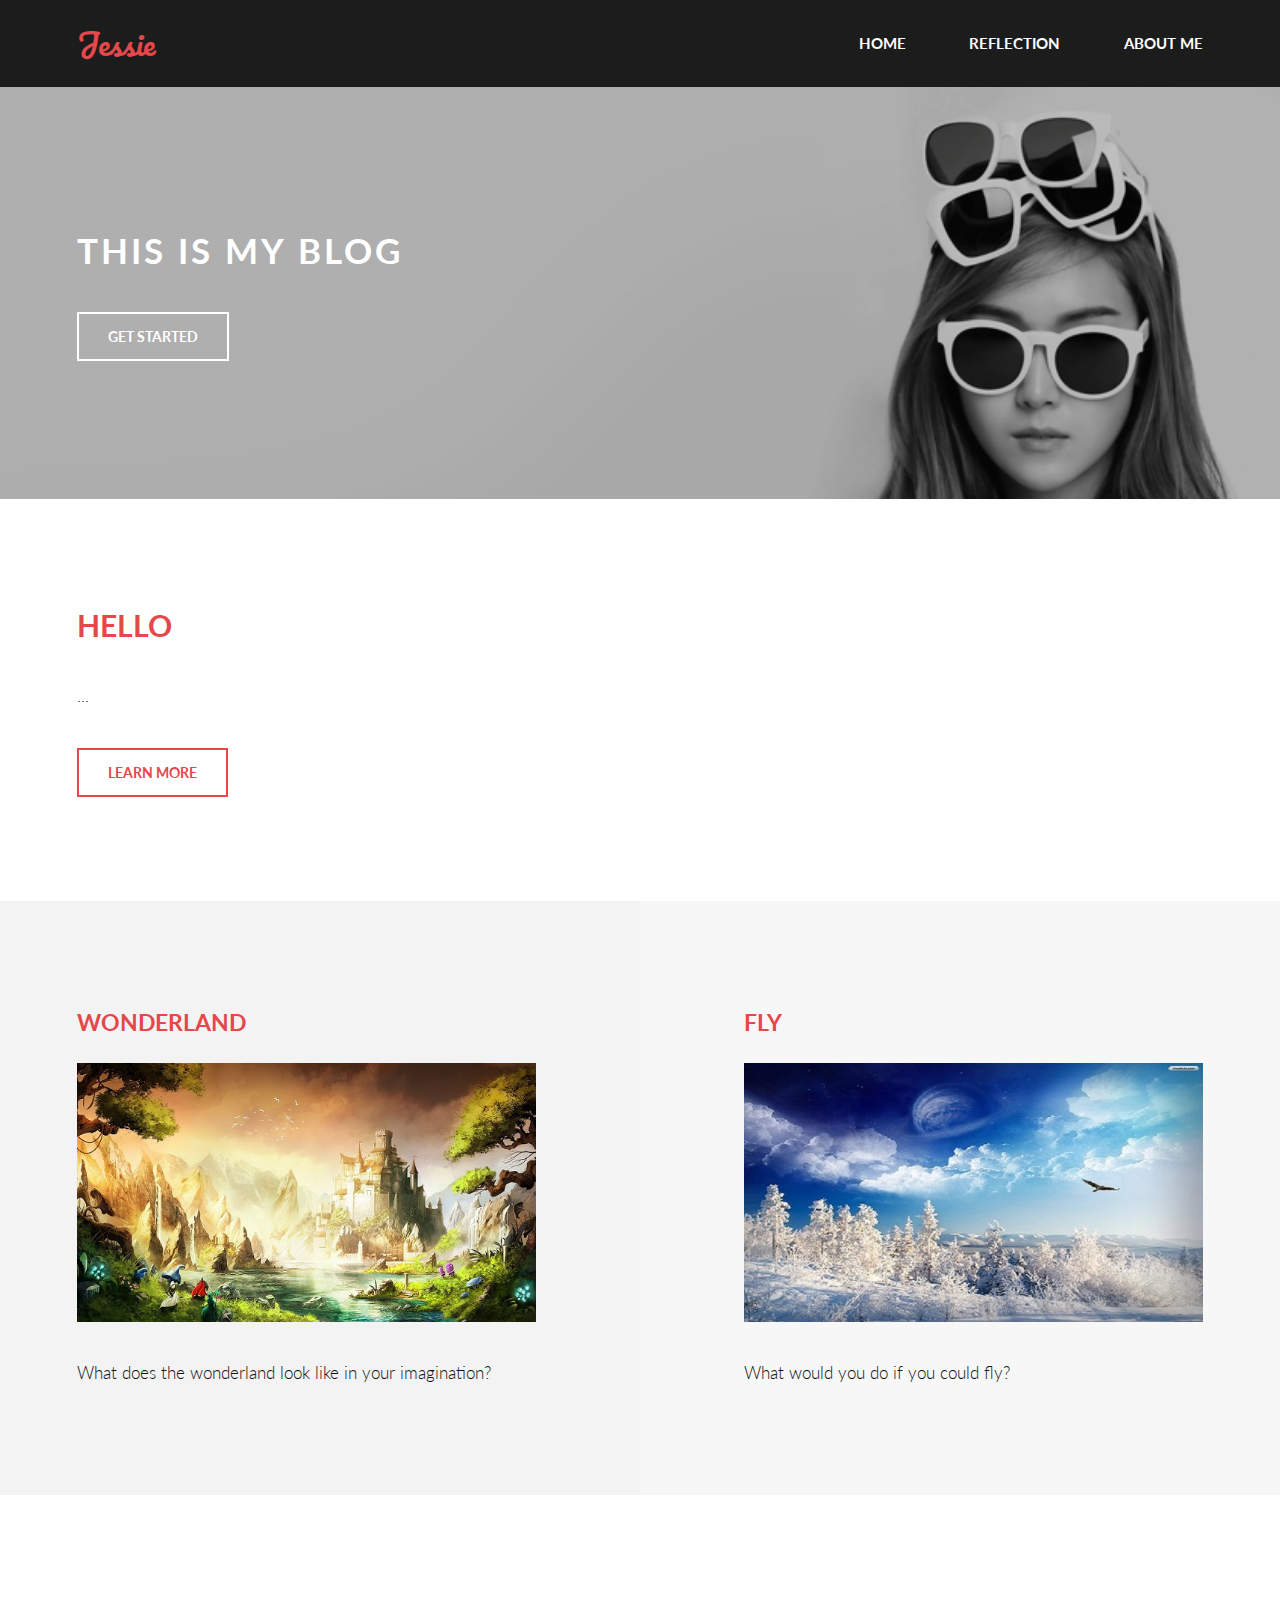
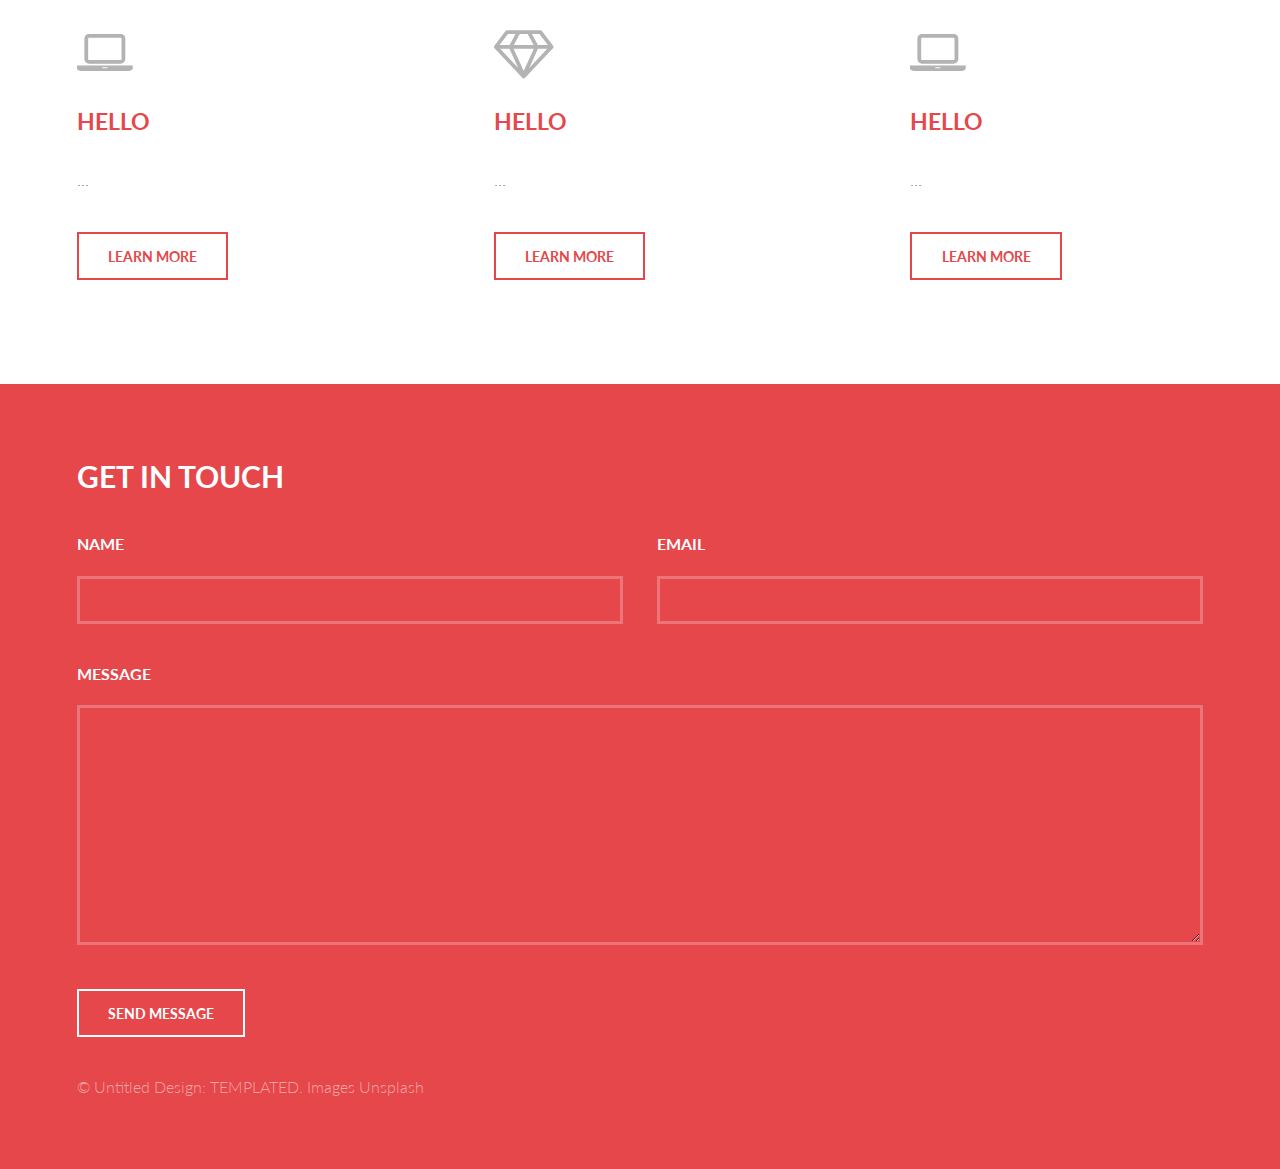
<file: index.html>
<!DOCTYPE HTML>

<html>
	<head>
		<title>index</title>
		<meta name="viewport" content="width=device-width, initial-scale=1, user-scalable=no" />
		<link rel="stylesheet" href="assets/css/main.css" />
	</head>
	<body>

		<!-- Header -->
			<header id="header">
				<div class="inner">
					<a href="index.html" class="logo">Jessie</a>
					<nav id="nav">
						<a href="index.html">Home</a>
						<a href="reflection.html">Reflection</a>
						<a href="aboutme.html">About Me</a>
					</nav>
				</div>
			</header>
			<a href="#menu" class="navPanelToggle"><span class="fa fa-bars"></span></a>

		<!-- Banner -->
			<section id="banner">
				<div class="inner">
                                        <h1>THIS IS MY BLOG</h1>
					<ul class="actions">
						<li><a href="#" class="button alt">Get Started</a></li>
					</ul>
				</div>
			</section>

		<!-- One -->
			<section id="one">
				<div class="inner">
					<header>
						<h2>Hello</h2>
					</header>
					<p>...</p>
					<ul class="actions">
						<li><a href="#" class="button alt">Learn More</a></li>
					</ul>
				</div>
			</section>

		<!-- Two -->
			<section id="two">
				<div class="inner">
					<article>
						<div class="content">
							<header>
								<h3>Wonderland</h3>
							</header>
							<div class="image fit">
								<img src="images/wonderland.jpg" alt="" />
							</div>
							<p>What does the wonderland look like in your imagination?</p>
						</div>
					</article>
					<article class="alt">
						<div class="content">
							<header>
								<h3>Fly</h3>
							</header>
							<div class="image fit">
								<img src="images/fly.jpg" alt="" />
							</div>
							<p>What would you do if you could fly?</p>
						</div>
					</article>
				</div>
			</section>

		<!-- Three -->
			<section id="three">
				<div class="inner">
					<article>
						<div class="content">
							<span class="icon fa-laptop"></span>
							<header>
								<h3>Hello</h3>
							</header>
							<p>...</p>
							<ul class="actions">
								<li><a href="#" class="button alt">Learn More</a></li>
							</ul>
						</div>
					</article>
					<article>
						<div class="content">
							<span class="icon fa-diamond"></span>
							<header>
								<h3>Hello</h3>
							</header>
							<p>...</p>
							<ul class="actions">
								<li><a href="#" class="button alt">Learn More</a></li>
							</ul>
						</div>
					</article>
					<article>
					<div class="content">
							<span class="icon fa-laptop"></span>
							<header>
								<h3>Hello</h3>
							</header>
							<p>...</p>
							<ul class="actions">
								<li><a href="#" class="button alt">Learn More</a></li>
							</ul>
						</div>
					</article>
				</div>
			</section>

		<!-- Footer -->
			<section id="footer">
				<div class="inner">
					<header>
						<h2>Get in Touch</h2>
					</header>
					<form method="post" action="#">
						<div class="field half first">
							<label for="name">Name</label>
							<input type="text" name="name" id="name" />
						</div>
						<div class="field half">
							<label for="email">Email</label>
							<input type="text" name="email" id="email" />
						</div>
						<div class="field">
							<label for="message">Message</label>
							<textarea name="message" id="message" rows="6"></textarea>
						</div>
						<ul class="actions">
							<li><input type="submit" value="Send Message" class="alt" /></li>
						</ul>
					</form>
					<div class="copyright">
						&copy; Untitled Design: <a href="https://templated.co/">TEMPLATED</a>. Images <a href="https://unsplash.com/">Unsplash</a>
					</div>
				</div>
			</section>

		<!-- Scripts -->
			<script src="assets/js/jquery.min.js"></script>
			<script src="assets/js/skel.min.js"></script>
			<script src="assets/js/util.js"></script>
			<script src="assets/js/main.js"></script>

	</body>
</html>
</file>
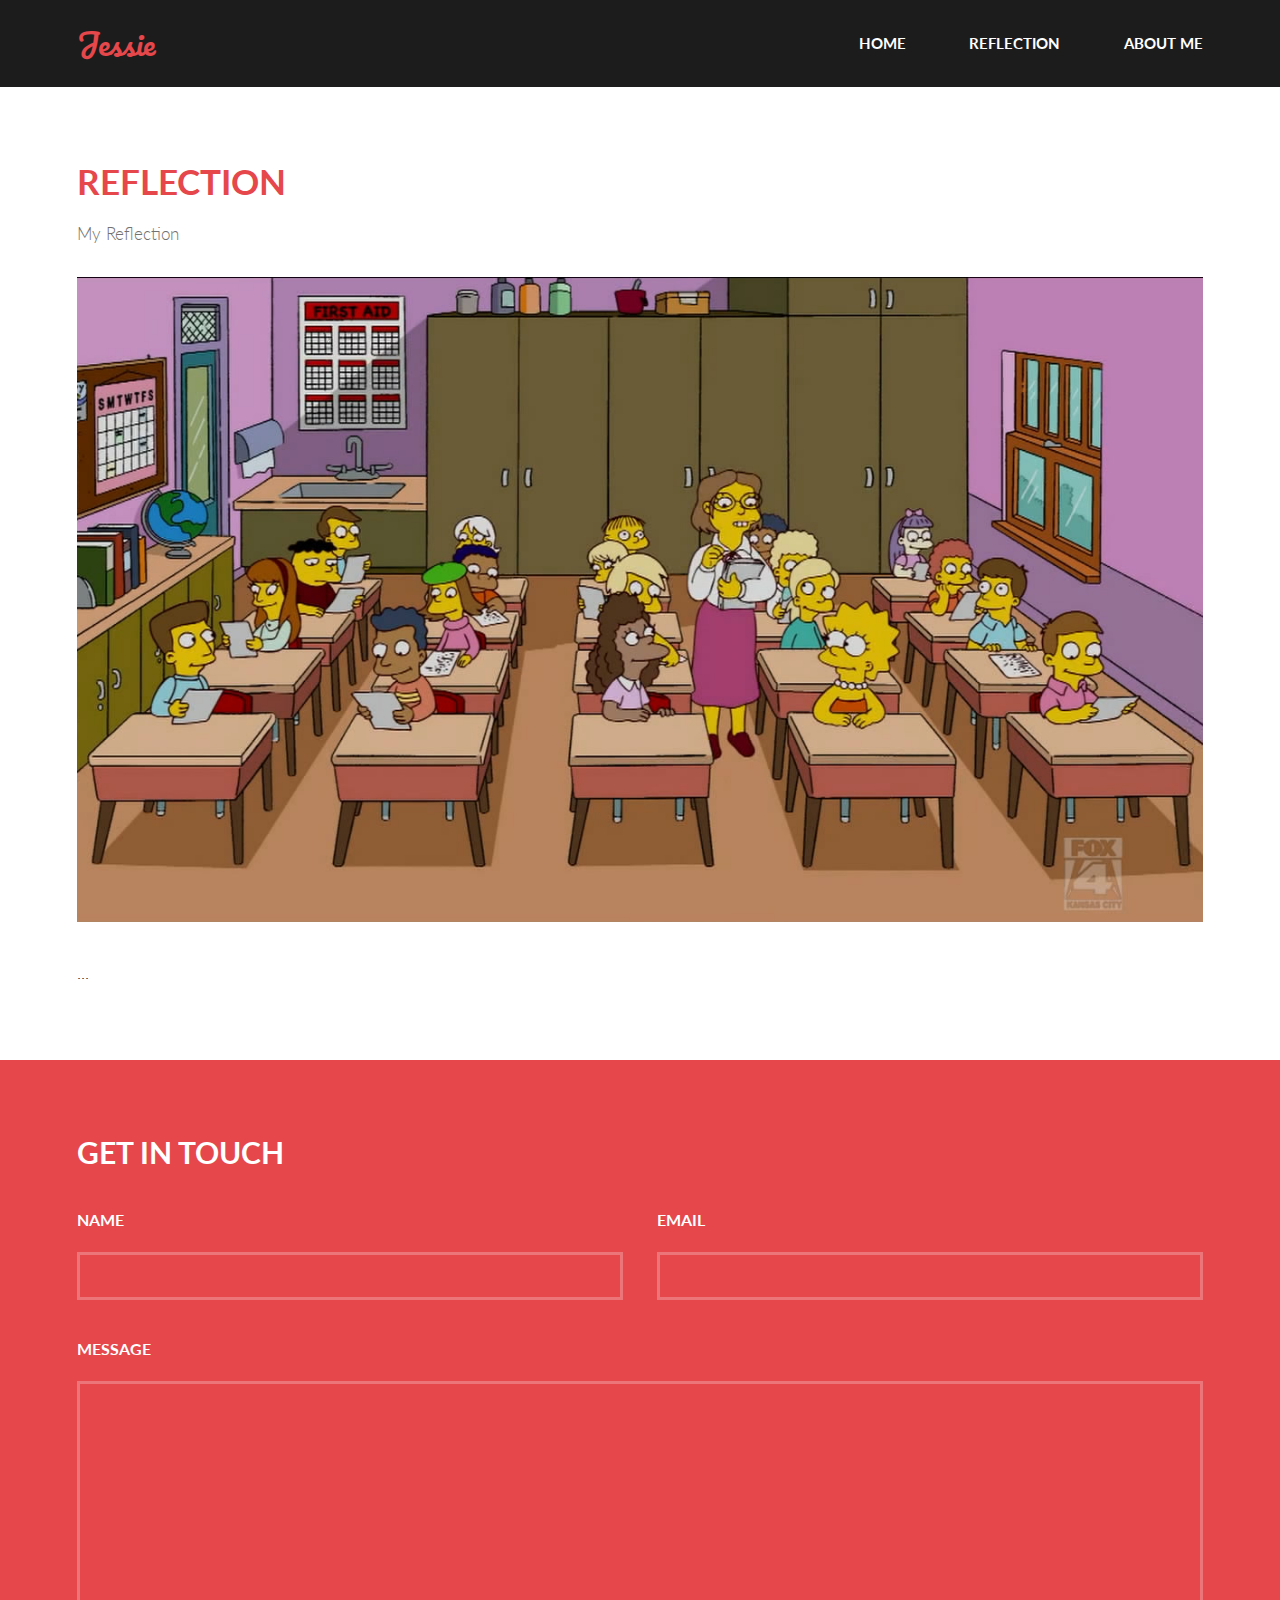
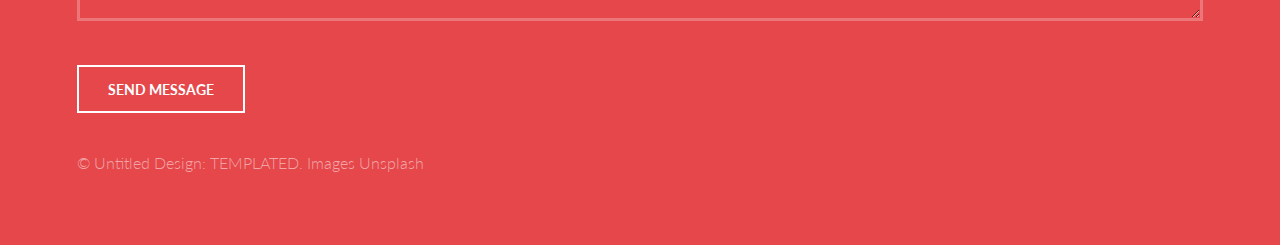
<file: reflection.html>
<!DOCTYPE HTML>

<html>
	<head>
		<title>reflection</title>
		<meta charset="Big-5" />
		<meta name="viewport" content="width=device-width, initial-scale=1, user-scalable=no" />
		<link rel="stylesheet" href="assets/css/main.css" />
	</head>
	<body>

		<!-- Header -->
			<header id="header">
				<div class="inner">
					<a href="index.html" class="logo">Jessie</a>
					<nav id="nav">
						<a href="index.html">Home</a>
						<a href="reflection.html">Reflection</a>
						<a href="aboutme.html">About Me</a>
					</nav>
				</div>
			</header>
			<a href="#menu" class="navPanelToggle"><span class="fa fa-bars"></span></a>

		<!-- Main -->
			<section id="main" >
				<div class="inner">
					<header class="major special">
						<h1>Reflection</h1>
						<p>My Reflection</p>
					</header>
					<a href="#" class="image fit"><img src="images/Class.PNG" alt="" /></a>
					<p>...</p>
				</div>
			</section>

		<!-- Footer -->
			<section id="footer">
				<div class="inner">
					<header>
						<h2>Get in Touch</h2>
					</header>
					<form method="post" action="#">
						<div class="field half first">
							<label for="name">Name</label>
							<input type="text" name="name" id="name" />
						</div>
						<div class="field half">
							<label for="email">Email</label>
							<input type="text" name="email" id="email" />
						</div>
						<div class="field">
							<label for="message">Message</label>
							<textarea name="message" id="message" rows="6"></textarea>
						</div>
						<ul class="actions">
							<li><input type="submit" value="Send Message" class="alt" /></li>
						</ul>
					</form>
					<div class="copyright">
						&copy; Untitled Design: <a href="https://templated.co/">TEMPLATED</a>. Images <a href="https://unsplash.com/">Unsplash</a>
					</div>
				</div>
			</section>

		<!-- Scripts -->
			<script src="assets/js/jquery.min.js"></script>
			<script src="assets/js/skel.min.js"></script>
			<script src="assets/js/util.js"></script>
			<script src="assets/js/main.js"></script>

	</body>
</html>
</file>
<file: assets/css/main.css>
@import url(font-awesome.min.css);
@import url("https://fonts.googleapis.com/css?family=Lato:300,400,700|Pacifico");

/*
	Introspect by TEMPLATED
	templated.co @templatedco
	Released for free under the Creative Commons Attribution 3.0 license (templated.co/license)
*/

/* Reset */

	html, body, div, span, applet, object, iframe, h1, h2, h3, h4, h5, h6, p, blockquote, pre, a, abbr, acronym, address, big, cite, code, del, dfn, em, img, ins, kbd, q, s, samp, small, strike, strong, sub, sup, tt, var, b, u, i, center, dl, dt, dd, ol, ul, li, fieldset, form, label, legend, table, caption, tbody, tfoot, thead, tr, th, td, article, aside, canvas, details, embed, figure, figcaption, footer, header, hgroup, menu, nav, output, ruby, section, summary, time, mark, audio, video {
		margin: 0;
		padding: 0;
		border: 0;
		font-size: 100%;
		font: inherit;
		vertical-align: baseline;
	}

	article, aside, details, figcaption, figure, footer, header, hgroup, menu, nav, section {
		display: block;
	}

	body {
		line-height: 1;
	}

	ol, ul {
		list-style: none;
	}

	blockquote, q {
		quotes: none;
	}

	blockquote:before, blockquote:after, q:before, q:after {
		content: '';
		content: none;
	}

	table {
		border-collapse: collapse;
		border-spacing: 0;
	}

	body {
		-webkit-text-size-adjust: none;
	}

/* Box Model */

	*, *:before, *:after {
		-moz-box-sizing: border-box;
		-webkit-box-sizing: border-box;
		box-sizing: border-box;
	}

/* Containers */

	.container {
		margin-left: auto;
		margin-right: auto;
	}

	.container.\31 25\25 {
		width: 100%;
		max-width: 100em;
		min-width: 80em;
	}

	.container.\37 5\25 {
		width: 60em;
	}

	.container.\35 0\25 {
		width: 40em;
	}

	.container.\32 5\25 {
		width: 20em;
	}

	.container {
		width: 80em;
	}

	@media screen and (max-width: 1680px) {

		.container.\31 25\25 {
			width: 100%;
			max-width: 100em;
			min-width: 80em;
		}

		.container.\37 5\25 {
			width: 60em;
		}

		.container.\35 0\25 {
			width: 40em;
		}

		.container.\32 5\25 {
			width: 20em;
		}

		.container {
			width: 80em;
		}

	}

	@media screen and (max-width: 1280px) {

		.container.\31 25\25 {
			width: 100%;
			max-width: 81.25em;
			min-width: 65em;
		}

		.container.\37 5\25 {
			width: 48.75em;
		}

		.container.\35 0\25 {
			width: 32.5em;
		}

		.container.\32 5\25 {
			width: 16.25em;
		}

		.container {
			width: 65em;
		}

	}

	@media screen and (max-width: 980px) {

		.container.\31 25\25 {
			width: 100%;
			max-width: 112.5%;
			min-width: 90%;
		}

		.container.\37 5\25 {
			width: 67.5%;
		}

		.container.\35 0\25 {
			width: 45%;
		}

		.container.\32 5\25 {
			width: 22.5%;
		}

		.container {
			width: 90%;
		}

	}

	@media screen and (max-width: 736px) {

		.container.\31 25\25 {
			width: 100%;
			max-width: 112.5%;
			min-width: 90%;
		}

		.container.\37 5\25 {
			width: 67.5%;
		}

		.container.\35 0\25 {
			width: 45%;
		}

		.container.\32 5\25 {
			width: 22.5%;
		}

		.container {
			width: 90% !important;
		}

	}

	@media screen and (max-width: 480px) {

		.container.\31 25\25 {
			width: 100%;
			max-width: 112.5%;
			min-width: 90%;
		}

		.container.\37 5\25 {
			width: 67.5%;
		}

		.container.\35 0\25 {
			width: 45%;
		}

		.container.\32 5\25 {
			width: 22.5%;
		}

		.container {
			width: 90% !important;
		}

	}

/* Grid */

	.row {
		border-bottom: solid 1px transparent;
		-moz-box-sizing: border-box;
		-webkit-box-sizing: border-box;
		box-sizing: border-box;
	}

	.row > * {
		float: left;
		-moz-box-sizing: border-box;
		-webkit-box-sizing: border-box;
		box-sizing: border-box;
	}

	.row:after, .row:before {
		content: '';
		display: block;
		clear: both;
		height: 0;
	}

	.row.uniform > * > :first-child {
		margin-top: 0;
	}

	.row.uniform > * > :last-child {
		margin-bottom: 0;
	}

	.row.\30 \25 > * {
		padding: 0 0 0 0em;
	}

	.row.\30 \25 {
		margin: 0 0 -1px 0em;
	}

	.row.uniform.\30 \25 > * {
		padding: 0em 0 0 0em;
	}

	.row.uniform.\30 \25 {
		margin: 0em 0 -1px 0em;
	}

	.row > * {
		padding: 0 0 0 2em;
	}

	.row {
		margin: 0 0 -1px -2em;
	}

	.row.uniform > * {
		padding: 2em 0 0 2em;
	}

	.row.uniform {
		margin: -2em 0 -1px -2em;
	}

	.row.\32 00\25 > * {
		padding: 0 0 0 4em;
	}

	.row.\32 00\25 {
		margin: 0 0 -1px -4em;
	}

	.row.uniform.\32 00\25 > * {
		padding: 4em 0 0 4em;
	}

	.row.uniform.\32 00\25 {
		margin: -4em 0 -1px -4em;
	}

	.row.\31 50\25 > * {
		padding: 0 0 0 3em;
	}

	.row.\31 50\25 {
		margin: 0 0 -1px -3em;
	}

	.row.uniform.\31 50\25 > * {
		padding: 3em 0 0 3em;
	}

	.row.uniform.\31 50\25 {
		margin: -3em 0 -1px -3em;
	}

	.row.\35 0\25 > * {
		padding: 0 0 0 1em;
	}

	.row.\35 0\25 {
		margin: 0 0 -1px -1em;
	}

	.row.uniform.\35 0\25 > * {
		padding: 1em 0 0 1em;
	}

	.row.uniform.\35 0\25 {
		margin: -1em 0 -1px -1em;
	}

	.row.\32 5\25 > * {
		padding: 0 0 0 0.5em;
	}

	.row.\32 5\25 {
		margin: 0 0 -1px -0.5em;
	}

	.row.uniform.\32 5\25 > * {
		padding: 0.5em 0 0 0.5em;
	}

	.row.uniform.\32 5\25 {
		margin: -0.5em 0 -1px -0.5em;
	}

	.\31 2u, .\31 2u\24 {
		width: 100%;
		clear: none;
		margin-left: 0;
	}

	.\31 1u, .\31 1u\24 {
		width: 91.6666666667%;
		clear: none;
		margin-left: 0;
	}

	.\31 0u, .\31 0u\24 {
		width: 83.3333333333%;
		clear: none;
		margin-left: 0;
	}

	.\39 u, .\39 u\24 {
		width: 75%;
		clear: none;
		margin-left: 0;
	}

	.\38 u, .\38 u\24 {
		width: 66.6666666667%;
		clear: none;
		margin-left: 0;
	}

	.\37 u, .\37 u\24 {
		width: 58.3333333333%;
		clear: none;
		margin-left: 0;
	}

	.\36 u, .\36 u\24 {
		width: 50%;
		clear: none;
		margin-left: 0;
	}

	.\35 u, .\35 u\24 {
		width: 41.6666666667%;
		clear: none;
		margin-left: 0;
	}

	.\34 u, .\34 u\24 {
		width: 33.3333333333%;
		clear: none;
		margin-left: 0;
	}

	.\33 u, .\33 u\24 {
		width: 25%;
		clear: none;
		margin-left: 0;
	}

	.\32 u, .\32 u\24 {
		width: 16.6666666667%;
		clear: none;
		margin-left: 0;
	}

	.\31 u, .\31 u\24 {
		width: 8.3333333333%;
		clear: none;
		margin-left: 0;
	}

	.\31 2u\24 + *,
	.\31 1u\24 + *,
	.\31 0u\24 + *,
	.\39 u\24 + *,
	.\38 u\24 + *,
	.\37 u\24 + *,
	.\36 u\24 + *,
	.\35 u\24 + *,
	.\34 u\24 + *,
	.\33 u\24 + *,
	.\32 u\24 + *,
	.\31 u\24 + * {
		clear: left;
	}

	.\-11u {
		margin-left: 91.66667%;
	}

	.\-10u {
		margin-left: 83.33333%;
	}

	.\-9u {
		margin-left: 75%;
	}

	.\-8u {
		margin-left: 66.66667%;
	}

	.\-7u {
		margin-left: 58.33333%;
	}

	.\-6u {
		margin-left: 50%;
	}

	.\-5u {
		margin-left: 41.66667%;
	}

	.\-4u {
		margin-left: 33.33333%;
	}

	.\-3u {
		margin-left: 25%;
	}

	.\-2u {
		margin-left: 16.66667%;
	}

	.\-1u {
		margin-left: 8.33333%;
	}

	@media screen and (max-width: 1680px) {

		.row > * {
			padding: 0 0 0 2em;
		}

		.row {
			margin: 0 0 -1px -2em;
		}

		.row.uniform > * {
			padding: 2em 0 0 2em;
		}

		.row.uniform {
			margin: -2em 0 -1px -2em;
		}

		.row.\32 00\25 > * {
			padding: 0 0 0 4em;
		}

		.row.\32 00\25 {
			margin: 0 0 -1px -4em;
		}

		.row.uniform.\32 00\25 > * {
			padding: 4em 0 0 4em;
		}

		.row.uniform.\32 00\25 {
			margin: -4em 0 -1px -4em;
		}

		.row.\31 50\25 > * {
			padding: 0 0 0 3em;
		}

		.row.\31 50\25 {
			margin: 0 0 -1px -3em;
		}

		.row.uniform.\31 50\25 > * {
			padding: 3em 0 0 3em;
		}

		.row.uniform.\31 50\25 {
			margin: -3em 0 -1px -3em;
		}

		.row.\35 0\25 > * {
			padding: 0 0 0 1em;
		}

		.row.\35 0\25 {
			margin: 0 0 -1px -1em;
		}

		.row.uniform.\35 0\25 > * {
			padding: 1em 0 0 1em;
		}

		.row.uniform.\35 0\25 {
			margin: -1em 0 -1px -1em;
		}

		.row.\32 5\25 > * {
			padding: 0 0 0 0.5em;
		}

		.row.\32 5\25 {
			margin: 0 0 -1px -0.5em;
		}

		.row.uniform.\32 5\25 > * {
			padding: 0.5em 0 0 0.5em;
		}

		.row.uniform.\32 5\25 {
			margin: -0.5em 0 -1px -0.5em;
		}

		.\31 2u\28xlarge\29, .\31 2u\24\28xlarge\29 {
			width: 100%;
			clear: none;
			margin-left: 0;
		}

		.\31 1u\28xlarge\29, .\31 1u\24\28xlarge\29 {
			width: 91.6666666667%;
			clear: none;
			margin-left: 0;
		}

		.\31 0u\28xlarge\29, .\31 0u\24\28xlarge\29 {
			width: 83.3333333333%;
			clear: none;
			margin-left: 0;
		}

		.\39 u\28xlarge\29, .\39 u\24\28xlarge\29 {
			width: 75%;
			clear: none;
			margin-left: 0;
		}

		.\38 u\28xlarge\29, .\38 u\24\28xlarge\29 {
			width: 66.6666666667%;
			clear: none;
			margin-left: 0;
		}

		.\37 u\28xlarge\29, .\37 u\24\28xlarge\29 {
			width: 58.3333333333%;
			clear: none;
			margin-left: 0;
		}

		.\36 u\28xlarge\29, .\36 u\24\28xlarge\29 {
			width: 50%;
			clear: none;
			margin-left: 0;
		}

		.\35 u\28xlarge\29, .\35 u\24\28xlarge\29 {
			width: 41.6666666667%;
			clear: none;
			margin-left: 0;
		}

		.\34 u\28xlarge\29, .\34 u\24\28xlarge\29 {
			width: 33.3333333333%;
			clear: none;
			margin-left: 0;
		}

		.\33 u\28xlarge\29, .\33 u\24\28xlarge\29 {
			width: 25%;
			clear: none;
			margin-left: 0;
		}

		.\32 u\28xlarge\29, .\32 u\24\28xlarge\29 {
			width: 16.6666666667%;
			clear: none;
			margin-left: 0;
		}

		.\31 u\28xlarge\29, .\31 u\24\28xlarge\29 {
			width: 8.3333333333%;
			clear: none;
			margin-left: 0;
		}

		.\31 2u\24\28xlarge\29 + *,
		.\31 1u\24\28xlarge\29 + *,
		.\31 0u\24\28xlarge\29 + *,
		.\39 u\24\28xlarge\29 + *,
		.\38 u\24\28xlarge\29 + *,
		.\37 u\24\28xlarge\29 + *,
		.\36 u\24\28xlarge\29 + *,
		.\35 u\24\28xlarge\29 + *,
		.\34 u\24\28xlarge\29 + *,
		.\33 u\24\28xlarge\29 + *,
		.\32 u\24\28xlarge\29 + *,
		.\31 u\24\28xlarge\29 + * {
			clear: left;
		}

		.\-11u\28xlarge\29 {
			margin-left: 91.66667%;
		}

		.\-10u\28xlarge\29 {
			margin-left: 83.33333%;
		}

		.\-9u\28xlarge\29 {
			margin-left: 75%;
		}

		.\-8u\28xlarge\29 {
			margin-left: 66.66667%;
		}

		.\-7u\28xlarge\29 {
			margin-left: 58.33333%;
		}

		.\-6u\28xlarge\29 {
			margin-left: 50%;
		}

		.\-5u\28xlarge\29 {
			margin-left: 41.66667%;
		}

		.\-4u\28xlarge\29 {
			margin-left: 33.33333%;
		}

		.\-3u\28xlarge\29 {
			margin-left: 25%;
		}

		.\-2u\28xlarge\29 {
			margin-left: 16.66667%;
		}

		.\-1u\28xlarge\29 {
			margin-left: 8.33333%;
		}

	}

	@media screen and (max-width: 1280px) {

		.row > * {
			padding: 0 0 0 1.5em;
		}

		.row {
			margin: 0 0 -1px -1.5em;
		}

		.row.uniform > * {
			padding: 1.5em 0 0 1.5em;
		}

		.row.uniform {
			margin: -1.5em 0 -1px -1.5em;
		}

		.row.\32 00\25 > * {
			padding: 0 0 0 3em;
		}

		.row.\32 00\25 {
			margin: 0 0 -1px -3em;
		}

		.row.uniform.\32 00\25 > * {
			padding: 3em 0 0 3em;
		}

		.row.uniform.\32 00\25 {
			margin: -3em 0 -1px -3em;
		}

		.row.\31 50\25 > * {
			padding: 0 0 0 2.25em;
		}

		.row.\31 50\25 {
			margin: 0 0 -1px -2.25em;
		}

		.row.uniform.\31 50\25 > * {
			padding: 2.25em 0 0 2.25em;
		}

		.row.uniform.\31 50\25 {
			margin: -2.25em 0 -1px -2.25em;
		}

		.row.\35 0\25 > * {
			padding: 0 0 0 0.75em;
		}

		.row.\35 0\25 {
			margin: 0 0 -1px -0.75em;
		}

		.row.uniform.\35 0\25 > * {
			padding: 0.75em 0 0 0.75em;
		}

		.row.uniform.\35 0\25 {
			margin: -0.75em 0 -1px -0.75em;
		}

		.row.\32 5\25 > * {
			padding: 0 0 0 0.375em;
		}

		.row.\32 5\25 {
			margin: 0 0 -1px -0.375em;
		}

		.row.uniform.\32 5\25 > * {
			padding: 0.375em 0 0 0.375em;
		}

		.row.uniform.\32 5\25 {
			margin: -0.375em 0 -1px -0.375em;
		}

		.\31 2u\28large\29, .\31 2u\24\28large\29 {
			width: 100%;
			clear: none;
			margin-left: 0;
		}

		.\31 1u\28large\29, .\31 1u\24\28large\29 {
			width: 91.6666666667%;
			clear: none;
			margin-left: 0;
		}

		.\31 0u\28large\29, .\31 0u\24\28large\29 {
			width: 83.3333333333%;
			clear: none;
			margin-left: 0;
		}

		.\39 u\28large\29, .\39 u\24\28large\29 {
			width: 75%;
			clear: none;
			margin-left: 0;
		}

		.\38 u\28large\29, .\38 u\24\28large\29 {
			width: 66.6666666667%;
			clear: none;
			margin-left: 0;
		}

		.\37 u\28large\29, .\37 u\24\28large\29 {
			width: 58.3333333333%;
			clear: none;
			margin-left: 0;
		}

		.\36 u\28large\29, .\36 u\24\28large\29 {
			width: 50%;
			clear: none;
			margin-left: 0;
		}

		.\35 u\28large\29, .\35 u\24\28large\29 {
			width: 41.6666666667%;
			clear: none;
			margin-left: 0;
		}

		.\34 u\28large\29, .\34 u\24\28large\29 {
			width: 33.3333333333%;
			clear: none;
			margin-left: 0;
		}

		.\33 u\28large\29, .\33 u\24\28large\29 {
			width: 25%;
			clear: none;
			margin-left: 0;
		}

		.\32 u\28large\29, .\32 u\24\28large\29 {
			width: 16.6666666667%;
			clear: none;
			margin-left: 0;
		}

		.\31 u\28large\29, .\31 u\24\28large\29 {
			width: 8.3333333333%;
			clear: none;
			margin-left: 0;
		}

		.\31 2u\24\28large\29 + *,
		.\31 1u\24\28large\29 + *,
		.\31 0u\24\28large\29 + *,
		.\39 u\24\28large\29 + *,
		.\38 u\24\28large\29 + *,
		.\37 u\24\28large\29 + *,
		.\36 u\24\28large\29 + *,
		.\35 u\24\28large\29 + *,
		.\34 u\24\28large\29 + *,
		.\33 u\24\28large\29 + *,
		.\32 u\24\28large\29 + *,
		.\31 u\24\28large\29 + * {
			clear: left;
		}

		.\-11u\28large\29 {
			margin-left: 91.66667%;
		}

		.\-10u\28large\29 {
			margin-left: 83.33333%;
		}

		.\-9u\28large\29 {
			margin-left: 75%;
		}

		.\-8u\28large\29 {
			margin-left: 66.66667%;
		}

		.\-7u\28large\29 {
			margin-left: 58.33333%;
		}

		.\-6u\28large\29 {
			margin-left: 50%;
		}

		.\-5u\28large\29 {
			margin-left: 41.66667%;
		}

		.\-4u\28large\29 {
			margin-left: 33.33333%;
		}

		.\-3u\28large\29 {
			margin-left: 25%;
		}

		.\-2u\28large\29 {
			margin-left: 16.66667%;
		}

		.\-1u\28large\29 {
			margin-left: 8.33333%;
		}

	}

	@media screen and (max-width: 980px) {

		.row > * {
			padding: 0 0 0 1.5em;
		}

		.row {
			margin: 0 0 -1px -1.5em;
		}

		.row.uniform > * {
			padding: 1.5em 0 0 1.5em;
		}

		.row.uniform {
			margin: -1.5em 0 -1px -1.5em;
		}

		.row.\32 00\25 > * {
			padding: 0 0 0 3em;
		}

		.row.\32 00\25 {
			margin: 0 0 -1px -3em;
		}

		.row.uniform.\32 00\25 > * {
			padding: 3em 0 0 3em;
		}

		.row.uniform.\32 00\25 {
			margin: -3em 0 -1px -3em;
		}

		.row.\31 50\25 > * {
			padding: 0 0 0 2.25em;
		}

		.row.\31 50\25 {
			margin: 0 0 -1px -2.25em;
		}

		.row.uniform.\31 50\25 > * {
			padding: 2.25em 0 0 2.25em;
		}

		.row.uniform.\31 50\25 {
			margin: -2.25em 0 -1px -2.25em;
		}

		.row.\35 0\25 > * {
			padding: 0 0 0 0.75em;
		}

		.row.\35 0\25 {
			margin: 0 0 -1px -0.75em;
		}

		.row.uniform.\35 0\25 > * {
			padding: 0.75em 0 0 0.75em;
		}

		.row.uniform.\35 0\25 {
			margin: -0.75em 0 -1px -0.75em;
		}

		.row.\32 5\25 > * {
			padding: 0 0 0 0.375em;
		}

		.row.\32 5\25 {
			margin: 0 0 -1px -0.375em;
		}

		.row.uniform.\32 5\25 > * {
			padding: 0.375em 0 0 0.375em;
		}

		.row.uniform.\32 5\25 {
			margin: -0.375em 0 -1px -0.375em;
		}

		.\31 2u\28medium\29, .\31 2u\24\28medium\29 {
			width: 100%;
			clear: none;
			margin-left: 0;
		}

		.\31 1u\28medium\29, .\31 1u\24\28medium\29 {
			width: 91.6666666667%;
			clear: none;
			margin-left: 0;
		}

		.\31 0u\28medium\29, .\31 0u\24\28medium\29 {
			width: 83.3333333333%;
			clear: none;
			margin-left: 0;
		}

		.\39 u\28medium\29, .\39 u\24\28medium\29 {
			width: 75%;
			clear: none;
			margin-left: 0;
		}

		.\38 u\28medium\29, .\38 u\24\28medium\29 {
			width: 66.6666666667%;
			clear: none;
			margin-left: 0;
		}

		.\37 u\28medium\29, .\37 u\24\28medium\29 {
			width: 58.3333333333%;
			clear: none;
			margin-left: 0;
		}

		.\36 u\28medium\29, .\36 u\24\28medium\29 {
			width: 50%;
			clear: none;
			margin-left: 0;
		}

		.\35 u\28medium\29, .\35 u\24\28medium\29 {
			width: 41.6666666667%;
			clear: none;
			margin-left: 0;
		}

		.\34 u\28medium\29, .\34 u\24\28medium\29 {
			width: 33.3333333333%;
			clear: none;
			margin-left: 0;
		}

		.\33 u\28medium\29, .\33 u\24\28medium\29 {
			width: 25%;
			clear: none;
			margin-left: 0;
		}

		.\32 u\28medium\29, .\32 u\24\28medium\29 {
			width: 16.6666666667%;
			clear: none;
			margin-left: 0;
		}

		.\31 u\28medium\29, .\31 u\24\28medium\29 {
			width: 8.3333333333%;
			clear: none;
			margin-left: 0;
		}

		.\31 2u\24\28medium\29 + *,
		.\31 1u\24\28medium\29 + *,
		.\31 0u\24\28medium\29 + *,
		.\39 u\24\28medium\29 + *,
		.\38 u\24\28medium\29 + *,
		.\37 u\24\28medium\29 + *,
		.\36 u\24\28medium\29 + *,
		.\35 u\24\28medium\29 + *,
		.\34 u\24\28medium\29 + *,
		.\33 u\24\28medium\29 + *,
		.\32 u\24\28medium\29 + *,
		.\31 u\24\28medium\29 + * {
			clear: left;
		}

		.\-11u\28medium\29 {
			margin-left: 91.66667%;
		}

		.\-10u\28medium\29 {
			margin-left: 83.33333%;
		}

		.\-9u\28medium\29 {
			margin-left: 75%;
		}

		.\-8u\28medium\29 {
			margin-left: 66.66667%;
		}

		.\-7u\28medium\29 {
			margin-left: 58.33333%;
		}

		.\-6u\28medium\29 {
			margin-left: 50%;
		}

		.\-5u\28medium\29 {
			margin-left: 41.66667%;
		}

		.\-4u\28medium\29 {
			margin-left: 33.33333%;
		}

		.\-3u\28medium\29 {
			margin-left: 25%;
		}

		.\-2u\28medium\29 {
			margin-left: 16.66667%;
		}

		.\-1u\28medium\29 {
			margin-left: 8.33333%;
		}

	}

	@media screen and (max-width: 736px) {

		.row > * {
			padding: 0 0 0 1.25em;
		}

		.row {
			margin: 0 0 -1px -1.25em;
		}

		.row.uniform > * {
			padding: 1.25em 0 0 1.25em;
		}

		.row.uniform {
			margin: -1.25em 0 -1px -1.25em;
		}

		.row.\32 00\25 > * {
			padding: 0 0 0 2.5em;
		}

		.row.\32 00\25 {
			margin: 0 0 -1px -2.5em;
		}

		.row.uniform.\32 00\25 > * {
			padding: 2.5em 0 0 2.5em;
		}

		.row.uniform.\32 00\25 {
			margin: -2.5em 0 -1px -2.5em;
		}

		.row.\31 50\25 > * {
			padding: 0 0 0 1.875em;
		}

		.row.\31 50\25 {
			margin: 0 0 -1px -1.875em;
		}

		.row.uniform.\31 50\25 > * {
			padding: 1.875em 0 0 1.875em;
		}

		.row.uniform.\31 50\25 {
			margin: -1.875em 0 -1px -1.875em;
		}

		.row.\35 0\25 > * {
			padding: 0 0 0 0.625em;
		}

		.row.\35 0\25 {
			margin: 0 0 -1px -0.625em;
		}

		.row.uniform.\35 0\25 > * {
			padding: 0.625em 0 0 0.625em;
		}

		.row.uniform.\35 0\25 {
			margin: -0.625em 0 -1px -0.625em;
		}

		.row.\32 5\25 > * {
			padding: 0 0 0 0.3125em;
		}

		.row.\32 5\25 {
			margin: 0 0 -1px -0.3125em;
		}

		.row.uniform.\32 5\25 > * {
			padding: 0.3125em 0 0 0.3125em;
		}

		.row.uniform.\32 5\25 {
			margin: -0.3125em 0 -1px -0.3125em;
		}

		.\31 2u\28small\29, .\31 2u\24\28small\29 {
			width: 100%;
			clear: none;
			margin-left: 0;
		}

		.\31 1u\28small\29, .\31 1u\24\28small\29 {
			width: 91.6666666667%;
			clear: none;
			margin-left: 0;
		}

		.\31 0u\28small\29, .\31 0u\24\28small\29 {
			width: 83.3333333333%;
			clear: none;
			margin-left: 0;
		}

		.\39 u\28small\29, .\39 u\24\28small\29 {
			width: 75%;
			clear: none;
			margin-left: 0;
		}

		.\38 u\28small\29, .\38 u\24\28small\29 {
			width: 66.6666666667%;
			clear: none;
			margin-left: 0;
		}

		.\37 u\28small\29, .\37 u\24\28small\29 {
			width: 58.3333333333%;
			clear: none;
			margin-left: 0;
		}

		.\36 u\28small\29, .\36 u\24\28small\29 {
			width: 50%;
			clear: none;
			margin-left: 0;
		}

		.\35 u\28small\29, .\35 u\24\28small\29 {
			width: 41.6666666667%;
			clear: none;
			margin-left: 0;
		}

		.\34 u\28small\29, .\34 u\24\28small\29 {
			width: 33.3333333333%;
			clear: none;
			margin-left: 0;
		}

		.\33 u\28small\29, .\33 u\24\28small\29 {
			width: 25%;
			clear: none;
			margin-left: 0;
		}

		.\32 u\28small\29, .\32 u\24\28small\29 {
			width: 16.6666666667%;
			clear: none;
			margin-left: 0;
		}

		.\31 u\28small\29, .\31 u\24\28small\29 {
			width: 8.3333333333%;
			clear: none;
			margin-left: 0;
		}

		.\31 2u\24\28small\29 + *,
		.\31 1u\24\28small\29 + *,
		.\31 0u\24\28small\29 + *,
		.\39 u\24\28small\29 + *,
		.\38 u\24\28small\29 + *,
		.\37 u\24\28small\29 + *,
		.\36 u\24\28small\29 + *,
		.\35 u\24\28small\29 + *,
		.\34 u\24\28small\29 + *,
		.\33 u\24\28small\29 + *,
		.\32 u\24\28small\29 + *,
		.\31 u\24\28small\29 + * {
			clear: left;
		}

		.\-11u\28small\29 {
			margin-left: 91.66667%;
		}

		.\-10u\28small\29 {
			margin-left: 83.33333%;
		}

		.\-9u\28small\29 {
			margin-left: 75%;
		}

		.\-8u\28small\29 {
			margin-left: 66.66667%;
		}

		.\-7u\28small\29 {
			margin-left: 58.33333%;
		}

		.\-6u\28small\29 {
			margin-left: 50%;
		}

		.\-5u\28small\29 {
			margin-left: 41.66667%;
		}

		.\-4u\28small\29 {
			margin-left: 33.33333%;
		}

		.\-3u\28small\29 {
			margin-left: 25%;
		}

		.\-2u\28small\29 {
			margin-left: 16.66667%;
		}

		.\-1u\28small\29 {
			margin-left: 8.33333%;
		}

	}

	@media screen and (max-width: 480px) {

		.row > * {
			padding: 0 0 0 1.25em;
		}

		.row {
			margin: 0 0 -1px -1.25em;
		}

		.row.uniform > * {
			padding: 1.25em 0 0 1.25em;
		}

		.row.uniform {
			margin: -1.25em 0 -1px -1.25em;
		}

		.row.\32 00\25 > * {
			padding: 0 0 0 2.5em;
		}

		.row.\32 00\25 {
			margin: 0 0 -1px -2.5em;
		}

		.row.uniform.\32 00\25 > * {
			padding: 2.5em 0 0 2.5em;
		}

		.row.uniform.\32 00\25 {
			margin: -2.5em 0 -1px -2.5em;
		}

		.row.\31 50\25 > * {
			padding: 0 0 0 1.875em;
		}

		.row.\31 50\25 {
			margin: 0 0 -1px -1.875em;
		}

		.row.uniform.\31 50\25 > * {
			padding: 1.875em 0 0 1.875em;
		}

		.row.uniform.\31 50\25 {
			margin: -1.875em 0 -1px -1.875em;
		}

		.row.\35 0\25 > * {
			padding: 0 0 0 0.625em;
		}

		.row.\35 0\25 {
			margin: 0 0 -1px -0.625em;
		}

		.row.uniform.\35 0\25 > * {
			padding: 0.625em 0 0 0.625em;
		}

		.row.uniform.\35 0\25 {
			margin: -0.625em 0 -1px -0.625em;
		}

		.row.\32 5\25 > * {
			padding: 0 0 0 0.3125em;
		}

		.row.\32 5\25 {
			margin: 0 0 -1px -0.3125em;
		}

		.row.uniform.\32 5\25 > * {
			padding: 0.3125em 0 0 0.3125em;
		}

		.row.uniform.\32 5\25 {
			margin: -0.3125em 0 -1px -0.3125em;
		}

		.\31 2u\28xsmall\29, .\31 2u\24\28xsmall\29 {
			width: 100%;
			clear: none;
			margin-left: 0;
		}

		.\31 1u\28xsmall\29, .\31 1u\24\28xsmall\29 {
			width: 91.6666666667%;
			clear: none;
			margin-left: 0;
		}

		.\31 0u\28xsmall\29, .\31 0u\24\28xsmall\29 {
			width: 83.3333333333%;
			clear: none;
			margin-left: 0;
		}

		.\39 u\28xsmall\29, .\39 u\24\28xsmall\29 {
			width: 75%;
			clear: none;
			margin-left: 0;
		}

		.\38 u\28xsmall\29, .\38 u\24\28xsmall\29 {
			width: 66.6666666667%;
			clear: none;
			margin-left: 0;
		}

		.\37 u\28xsmall\29, .\37 u\24\28xsmall\29 {
			width: 58.3333333333%;
			clear: none;
			margin-left: 0;
		}

		.\36 u\28xsmall\29, .\36 u\24\28xsmall\29 {
			width: 50%;
			clear: none;
			margin-left: 0;
		}

		.\35 u\28xsmall\29, .\35 u\24\28xsmall\29 {
			width: 41.6666666667%;
			clear: none;
			margin-left: 0;
		}

		.\34 u\28xsmall\29, .\34 u\24\28xsmall\29 {
			width: 33.3333333333%;
			clear: none;
			margin-left: 0;
		}

		.\33 u\28xsmall\29, .\33 u\24\28xsmall\29 {
			width: 25%;
			clear: none;
			margin-left: 0;
		}

		.\32 u\28xsmall\29, .\32 u\24\28xsmall\29 {
			width: 16.6666666667%;
			clear: none;
			margin-left: 0;
		}

		.\31 u\28xsmall\29, .\31 u\24\28xsmall\29 {
			width: 8.3333333333%;
			clear: none;
			margin-left: 0;
		}

		.\31 2u\24\28xsmall\29 + *,
		.\31 1u\24\28xsmall\29 + *,
		.\31 0u\24\28xsmall\29 + *,
		.\39 u\24\28xsmall\29 + *,
		.\38 u\24\28xsmall\29 + *,
		.\37 u\24\28xsmall\29 + *,
		.\36 u\24\28xsmall\29 + *,
		.\35 u\24\28xsmall\29 + *,
		.\34 u\24\28xsmall\29 + *,
		.\33 u\24\28xsmall\29 + *,
		.\32 u\24\28xsmall\29 + *,
		.\31 u\24\28xsmall\29 + * {
			clear: left;
		}

		.\-11u\28xsmall\29 {
			margin-left: 91.66667%;
		}

		.\-10u\28xsmall\29 {
			margin-left: 83.33333%;
		}

		.\-9u\28xsmall\29 {
			margin-left: 75%;
		}

		.\-8u\28xsmall\29 {
			margin-left: 66.66667%;
		}

		.\-7u\28xsmall\29 {
			margin-left: 58.33333%;
		}

		.\-6u\28xsmall\29 {
			margin-left: 50%;
		}

		.\-5u\28xsmall\29 {
			margin-left: 41.66667%;
		}

		.\-4u\28xsmall\29 {
			margin-left: 33.33333%;
		}

		.\-3u\28xsmall\29 {
			margin-left: 25%;
		}

		.\-2u\28xsmall\29 {
			margin-left: 16.66667%;
		}

		.\-1u\28xsmall\29 {
			margin-left: 8.33333%;
		}

	}

/* Basic */

	@-ms-viewport {
		width: device-width;
	}

	body {
		-ms-overflow-style: scrollbar;
	}

	@media screen and (max-width: 480px) {

		html, body {
			min-width: 320px;
		}

	}

	body {
		background: #fff;
	}

		body.is-loading *, body.is-loading *:before, body.is-loading *:after {
			-moz-animation: none !important;
			-webkit-animation: none !important;
			-ms-animation: none !important;
			animation: none !important;
			-moz-transition: none !important;
			-webkit-transition: none !important;
			-ms-transition: none !important;
			transition: none !important;
		}

/* Type */

	body {
		background-color: #fff;
		color: #111111;
	}

	body, input, select, textarea {
		font-family: "Lato", sans-serif;
		font-size: 15pt;
		font-weight: 300;
		line-height: 2;
	}

		@media screen and (max-width: 1680px) {

			body, input, select, textarea {
				font-size: 13pt;
			}

		}

		@media screen and (max-width: 1280px) {

			body, input, select, textarea {
				font-size: 13pt;
			}

		}

		@media screen and (max-width: 980px) {

			body, input, select, textarea {
				font-size: 12pt;
			}

		}

		@media screen and (max-width: 736px) {

			body, input, select, textarea {
				font-size: 12pt;
			}

		}

		@media screen and (max-width: 480px) {

			body, input, select, textarea {
				font-size: 12pt;
			}

		}

	a {
		-moz-transition: color 0.2s ease-in-out;
		-webkit-transition: color 0.2s ease-in-out;
		-ms-transition: color 0.2s ease-in-out;
		transition: color 0.2s ease-in-out;
		text-decoration: none;
	}

		a:hover {
			text-decoration: underline;
		}

	strong, b {
		font-weight: 700;
	}

	em, i {
		font-style: italic;
	}

	p {
		margin: 0 0 2em 0;
	}

	h1, h2, h3, h4, h5, h6 {
		font-weight: 700;
		line-height: 1.5;
		margin: 0 0 1em 0;
		text-transform: uppercase;
	}

		h1 a, h2 a, h3 a, h4 a, h5 a, h6 a {
			color: inherit;
			text-decoration: none;
		}

	h1 {
		font-size: 2em;
		margin: 0 0 0.25em 0;
	}

	h2 {
		font-size: 1.75em;
	}

	h3 {
		font-size: 1.35em;
	}

	h4 {
		font-size: 1.1em;
	}

	h5 {
		font-size: 0.9em;
	}

	h6 {
		font-size: 0.7em;
	}

	@media screen and (max-width: 736px) {

		h1 {
			font-size: 1.5em;
		}

		h2 {
			font-size: 1.25em;
		}

		h3 {
			font-size: 1.1em;
		}

	}

	sub {
		font-size: 0.8em;
		position: relative;
		top: 0.5em;
	}

	sup {
		font-size: 0.8em;
		position: relative;
		top: -0.5em;
	}

	blockquote {
		border-left: solid 4px;
		font-style: italic;
		margin: 0 0 2em 0;
		padding: 0.5em 0 0.5em 2em;
	}

	code {
		border-radius: 0;
		border: solid 1px;
		font-family: "Courier New", monospace;
		font-size: 0.9em;
		margin: 0 0.25em;
		padding: 0.25em 0.65em;
	}

	pre {
		-webkit-overflow-scrolling: touch;
		font-family: "Courier New", monospace;
		font-size: 0.9em;
		margin: 0 0 2em 0;
	}

		pre code {
			display: block;
			line-height: 1.75;
			padding: 1em 1.5em;
			overflow-x: auto;
		}

	hr {
		border: 0;
		border-bottom: solid 1px;
		margin: 2em 0;
	}

		hr.major {
			margin: 3em 0;
		}

	.align-left {
		text-align: left;
	}

	.align-center {
		text-align: center;
	}

	.align-right {
		text-align: right;
	}

	input, select, textarea {
		color: #e5474b;
	}

	a {
		color: #e5474b;
	}

	strong, b {
		color: #e5474b;
	}

	h1, h2, h3, h4, h5, h6 {
		color: #e5474b;
	}

	blockquote {
		border-left-color: #e5474b;
	}

	code {
		background: none;
		border-color: #e5474b;
	}

	hr {
		border-bottom-color: #e5474b;
	}

/* Box */

	.box {
		border-radius: 0;
		border: solid 1px;
		margin-bottom: 2em;
		padding: 1.5em;
	}

		.box > :last-child,
		.box > :last-child > :last-child,
		.box > :last-child > :last-child > :last-child {
			margin-bottom: 0;
		}

		.box.alt {
			border: 0;
			border-radius: 0;
			padding: 0;
		}

	.box {
		border-color: #e5474b;
	}

/* Button */

	input[type="submit"],
	input[type="reset"],
	input[type="button"],
	button,
	.button {
		-moz-appearance: none;
		-webkit-appearance: none;
		-ms-appearance: none;
		appearance: none;
		-moz-transition: background-color 0.2s ease-in-out, color 0.2s ease-in-out;
		-webkit-transition: background-color 0.2s ease-in-out, color 0.2s ease-in-out;
		-ms-transition: background-color 0.2s ease-in-out, color 0.2s ease-in-out;
		transition: background-color 0.2s ease-in-out, color 0.2s ease-in-out;
		border-radius: 0;
		border: 0;
		cursor: pointer;
		display: inline-block;
		font-size: .8em;
		font-weight: 700;
		height: 3.5em;
		line-height: 3.65em;
		padding: 0 2.25em;
		text-align: center;
		text-decoration: none;
		text-transform: uppercase;
		white-space: nowrap;
	}

		input[type="submit"]:hover,
		input[type="reset"]:hover,
		input[type="button"]:hover,
		button:hover,
		.button:hover {
			text-decoration: none;
		}

		input[type="submit"].icon,
		input[type="reset"].icon,
		input[type="button"].icon,
		button.icon,
		.button.icon {
			padding-left: 1.35em;
		}

			input[type="submit"].icon:before,
			input[type="reset"].icon:before,
			input[type="button"].icon:before,
			button.icon:before,
			.button.icon:before {
				margin-right: 0.5em;
			}

		input[type="submit"].fit,
		input[type="reset"].fit,
		input[type="button"].fit,
		button.fit,
		.button.fit {
			display: block;
			margin: 0 0 1em 0;
			width: 100%;
		}

		input[type="submit"].small,
		input[type="reset"].small,
		input[type="button"].small,
		button.small,
		.button.small {
			font-size: 0.8em;
		}

		input[type="submit"].big,
		input[type="reset"].big,
		input[type="button"].big,
		button.big,
		.button.big {
			font-size: 1.35em;
		}

		input[type="submit"].disabled, input[type="submit"]:disabled,
		input[type="reset"].disabled,
		input[type="reset"]:disabled,
		input[type="button"].disabled,
		input[type="button"]:disabled,
		button.disabled,
		button:disabled,
		.button.disabled,
		.button:disabled {
			-moz-pointer-events: none;
			-webkit-pointer-events: none;
			-ms-pointer-events: none;
			pointer-events: none;
			opacity: 0.25;
		}

	input[type="submit"],
	input[type="reset"],
	input[type="button"],
	button,
	.button {
		background-color: #5a5a5a;
		color: #ffffff !important;
	}

		input[type="submit"]:hover,
		input[type="reset"]:hover,
		input[type="button"]:hover,
		button:hover,
		.button:hover {
			background-color: #676767;
		}

		input[type="submit"]:active,
		input[type="reset"]:active,
		input[type="button"]:active,
		button:active,
		.button:active {
			background-color: #4d4d4d;
		}

		input[type="submit"].alt,
		input[type="reset"].alt,
		input[type="button"].alt,
		button.alt,
		.button.alt {
			background-color: transparent;
			box-shadow: inset 0 0 0 2px #e5474b;
			color: #e5474b !important;
		}

			input[type="submit"].alt:hover,
			input[type="reset"].alt:hover,
			input[type="button"].alt:hover,
			button.alt:hover,
			.button.alt:hover {
				background: #fceced;
			}

			input[type="submit"].alt:active,
			input[type="reset"].alt:active,
			input[type="button"].alt:active,
			button.alt:active,
			.button.alt:active {
				background-color: #f9dadb;
			}

			input[type="submit"].alt.icon:before,
			input[type="reset"].alt.icon:before,
			input[type="button"].alt.icon:before,
			button.alt.icon:before,
			.button.alt.icon:before {
				color: #717171;
			}

		input[type="submit"].special,
		input[type="reset"].special,
		input[type="button"].special,
		button.special,
		.button.special {
			background-color: #e5474b;
			color: #ffffff !important;
		}

			input[type="submit"].special:hover,
			input[type="reset"].special:hover,
			input[type="button"].special:hover,
			button.special:hover,
			.button.special:hover {
				background-color: #e85d61;
			}

			input[type="submit"].special:active,
			input[type="reset"].special:active,
			input[type="button"].special:active,
			button.special:active,
			.button.special:active {
				background-color: #e23135;
			}

/* Form */

	form {
		margin: 0 0 2em 0;
	}

		form .field {
			margin: 0 0 2em 0;
		}

			form .field.half {
				width: 50%;
				float: left;
				padding: 0 0 0 1em;
			}

				form .field.half.first {
					padding: 0 1em 0 0;
				}

		form > .actions {
			margin: 2.5em 0 0 0 !important;
		}

		@media screen and (max-width: 736px) {

			form .field {
				margin: 0 0 1.5em 0;
			}

				form .field.half {
					padding: 0 0 0 0.75em;
				}

					form .field.half.first {
						padding: 0 0.75em 0 0;
					}

			form > .actions {
				margin: 2em 0 0 0 !important;
			}

		}

		@media screen and (max-width: 480px) {

			form .field.half {
				width: 100%;
				float: none;
				padding: 0;
			}

				form .field.half.first {
					padding: 0;
				}

		}

	label {
		display: block;
		font-size: 0.9em;
		text-transform: uppercase;
		font-weight: 700;
		margin: 0 0 1em 0;
	}

	input[type="text"],
	input[type="password"],
	input[type="email"],
	select,
	textarea {
		-moz-appearance: none;
		-webkit-appearance: none;
		-ms-appearance: none;
		appearance: none;
		border-radius: 0;
		border: none;
		border: solid 3px;
		color: inherit;
		display: block;
		outline: 0;
		padding: 0 1em;
		text-decoration: none;
		width: 100%;
	}

		input[type="text"]:invalid,
		input[type="password"]:invalid,
		input[type="email"]:invalid,
		select:invalid,
		textarea:invalid {
			box-shadow: none;
		}

	.select-wrapper {
		text-decoration: none;
		display: block;
		position: relative;
	}

		.select-wrapper:before {
			-moz-osx-font-smoothing: grayscale;
			-webkit-font-smoothing: antialiased;
			font-family: FontAwesome;
			font-style: normal;
			font-weight: normal;
			text-transform: none !important;
		}

		.select-wrapper:before {
			content: '\f078';
			display: block;
			height: 2.75em;
			line-height: 2.75em;
			pointer-events: none;
			position: absolute;
			right: 0;
			text-align: center;
			top: 0;
			width: 2.75em;
		}

		.select-wrapper select::-ms-expand {
			display: none;
		}

	input[type="text"],
	input[type="password"],
	input[type="email"],
	select {
		height: 2.75em;
	}

	textarea {
		padding: 0.75em 1em;
	}

	input[type="checkbox"],
	input[type="radio"] {
		-moz-appearance: none;
		-webkit-appearance: none;
		-ms-appearance: none;
		appearance: none;
		display: block;
		float: left;
		margin-right: -2em;
		opacity: 0;
		width: 1em;
		z-index: -1;
	}

		input[type="checkbox"] + label,
		input[type="radio"] + label {
			text-decoration: none;
			cursor: pointer;
			display: inline-block;
			font-size: 1em;
			font-weight: 300;
			padding-left: 2.4em;
			padding-right: 0.75em;
			position: relative;
		}

			input[type="checkbox"] + label:before,
			input[type="radio"] + label:before {
				-moz-osx-font-smoothing: grayscale;
				-webkit-font-smoothing: antialiased;
				font-family: FontAwesome;
				font-style: normal;
				font-weight: normal;
				text-transform: none !important;
			}

			input[type="checkbox"] + label:before,
			input[type="radio"] + label:before {
				border-radius: 0;
				border: solid 1px;
				content: '';
				display: inline-block;
				height: 1.65em;
				left: 0;
				line-height: 1.58125em;
				position: absolute;
				text-align: center;
				top: 0;
				width: 1.65em;
			}

		input[type="checkbox"]:checked + label:before,
		input[type="radio"]:checked + label:before {
			content: '\f00c';
		}

	input[type="checkbox"] + label:before {
		border-radius: 0;
	}

	input[type="radio"] + label:before {
		border-radius: 100%;
	}

	::-webkit-input-placeholder {
		opacity: 1.0;
	}

	:-moz-placeholder {
		opacity: 1.0;
	}

	::-moz-placeholder {
		opacity: 1.0;
	}

	:-ms-input-placeholder {
		opacity: 1.0;
	}

	.formerize-placeholder {
		opacity: 1.0;
	}

	label {
		color: #e5474b;
	}

	input[type="text"],
	input[type="password"],
	input[type="email"],
	select,
	textarea {
		background: none;
		border-color: #fceced;
	}

		input[type="text"]:focus,
		input[type="password"]:focus,
		input[type="email"]:focus,
		select:focus,
		textarea:focus {
			border-color: #e5474b;
			box-shadow: 0 0 0 1px #e5474b;
		}

	.select-wrapper:before {
		color: #e5474b;
	}

	input[type="checkbox"] + label,
	input[type="radio"] + label {
		color: #111111;
	}

		input[type="checkbox"] + label:before,
		input[type="radio"] + label:before {
			background: none;
			border-color: #e5474b;
		}

	input[type="checkbox"]:checked + label:before,
	input[type="radio"]:checked + label:before {
		background-color: #e5474b;
		border-color: #e5474b;
		color: #ffffff;
	}

	input[type="checkbox"]:focus + label:before,
	input[type="radio"]:focus + label:before {
		border-color: #e5474b;
		box-shadow: 0 0 0 1px #e5474b;
	}

	::-webkit-input-placeholder {
		color: #717171 !important;
	}

	:-moz-placeholder {
		color: #717171 !important;
	}

	::-moz-placeholder {
		color: #717171 !important;
	}

	:-ms-input-placeholder {
		color: #717171 !important;
	}

	.formerize-placeholder {
		color: #717171 !important;
	}

/* Icon */

	.icon {
		text-decoration: none;
		border-bottom: none;
		position: relative;
	}

		.icon:before {
			-moz-osx-font-smoothing: grayscale;
			-webkit-font-smoothing: antialiased;
			font-family: FontAwesome;
			font-style: normal;
			font-weight: normal;
			text-transform: none !important;
		}

		.icon > .label {
			display: none;
		}

/* Image */

	.image {
		border-radius: 0;
		border: 0;
		display: inline-block;
		position: relative;
	}

		.image img {
			border-radius: 0;
			display: block;
		}

		.image.left, .image.right {
			max-width: 40%;
		}

			.image.left img, .image.right img {
				width: 100%;
			}

		.image.left {
			float: left;
			margin: 0 1.5em 1em 0;
			top: 0.25em;
		}

		.image.right {
			float: right;
			margin: 0 0 1em 1.5em;
			top: 0.25em;
		}

		.image.fit {
			display: block;
			margin: 0 0 2em 0;
			width: 100%;
		}

			.image.fit img {
				width: 100%;
			}

		.image.main {
			display: block;
			margin: 0 0 3em 0;
			width: 100%;
		}

			.image.main img {
				width: 100%;
			}

/* List */

	ol {
		list-style: decimal;
		margin: 0 0 2em 0;
		padding-left: 1.25em;
	}

		ol li {
			padding-left: 0.25em;
		}

	ul {
		list-style: disc;
		margin: 0 0 2em 0;
		padding-left: 1em;
	}

		ul li {
			padding-left: 0.5em;
		}

		ul.alt {
			list-style: none;
			padding-left: 0;
		}

			ul.alt li {
				border-top: solid 1px;
				padding: 0.5em 0;
			}

				ul.alt li:first-child {
					border-top: 0;
					padding-top: 0;
				}

		ul.icons {
			cursor: default;
			list-style: none;
			padding-left: 0;
		}

			ul.icons li {
				display: inline-block;
				padding: 0 1em 0 0;
			}

				ul.icons li:last-child {
					padding-right: 0;
				}

				ul.icons li .icon:before {
					font-size: 2em;
				}

		ul.actions {
			cursor: default;
			list-style: none;
			padding-left: 0;
		}

			ul.actions li {
				display: inline-block;
				padding: 0 1em 0 0;
				vertical-align: middle;
			}

				ul.actions li:last-child {
					padding-right: 0;
				}

			ul.actions.small li {
				padding: 0 0.5em 0 0;
			}

			ul.actions.vertical li {
				display: block;
				padding: 1em 0 0 0;
			}

				ul.actions.vertical li:first-child {
					padding-top: 0;
				}

				ul.actions.vertical li > * {
					margin-bottom: 0;
				}

			ul.actions.vertical.small li {
				padding: 0.5em 0 0 0;
			}

				ul.actions.vertical.small li:first-child {
					padding-top: 0;
				}

			ul.actions.fit {
				display: table;
				margin-left: -1em;
				padding: 0;
				table-layout: fixed;
				width: calc(100% + 1em);
			}

				ul.actions.fit li {
					display: table-cell;
					padding: 0 0 0 1em;
				}

					ul.actions.fit li > * {
						margin-bottom: 0;
					}

				ul.actions.fit.small {
					margin-left: -0.5em;
					width: calc(100% + 0.5em);
				}

					ul.actions.fit.small li {
						padding: 0 0 0 0.5em;
					}

	dl {
		margin: 0 0 2em 0;
	}

		dl dt {
			display: block;
			font-weight: 700;
			margin: 0 0 1em 0;
		}

		dl dd {
			margin-left: 2em;
		}

	ul.alt li {
		border-top-color: #e5474b;
	}

/* Section/Article */

	section.special, article.special {
		text-align: center;
	}

	section .inner {
		max-width: 65em;
		width: calc(100% - 6em);
		margin: 0 auto;
	}

		@media screen and (max-width: 480px) {

			section .inner {
				max-width: 90%;
				width: 90%;
			}

		}

	header p {
		position: relative;
		margin: 0 0 1.5em 0;
	}

	header h2 + p {
		font-size: 1.25em;
		margin-top: -1em;
	}

	header h3 + p {
		font-size: 1.1em;
		margin-top: -0.8em;
	}

	header h4 + p,
	header h5 + p,
	header h6 + p {
		font-size: 0.9em;
		margin-top: -0.6em;
	}

	header p {
		color: #717171;
	}

/* Table */

	.table-wrapper {
		-webkit-overflow-scrolling: touch;
		overflow-x: auto;
	}

	table {
		margin: 0 0 2em 0;
		width: 100%;
	}

		table tbody tr {
			border: solid 1px;
			border-left: 0;
			border-right: 0;
		}

		table td {
			padding: 0.75em 0.75em;
		}

		table th {
			font-size: 0.9em;
			font-weight: 700;
			padding: 0 0.75em 0.75em 0.75em;
			text-align: left;
		}

		table thead {
			border-bottom: solid 2px;
		}

		table tfoot {
			border-top: solid 2px;
		}

		table.alt {
			border-collapse: separate;
		}

			table.alt tbody tr td {
				border: solid 1px;
				border-left-width: 0;
				border-top-width: 0;
			}

				table.alt tbody tr td:first-child {
					border-left-width: 1px;
				}

			table.alt tbody tr:first-child td {
				border-top-width: 1px;
			}

			table.alt thead {
				border-bottom: 0;
			}

			table.alt tfoot {
				border-top: 0;
			}

	table tbody tr {
		border-color: #e5474b;
	}

		table tbody tr:nth-child(2n + 1) {
			background-color: none;
		}

	table th {
		color: #e5474b;
	}

	table thead {
		border-bottom-color: #e5474b;
	}

	table tfoot {
		border-top-color: #e5474b;
	}

	table.alt tbody tr td {
		border-color: #e5474b;
	}

/* Wrapper */

	.wrapper {
		position: relative;
	}

		.wrapper > .inner {
			margin: 0 auto;
			width: 60em;
		}

		.wrapper.style1 {
			background-color: #e5474b;
			color: #f2a3a5;
		}

			.wrapper.style1 input, .wrapper.style1 select, .wrapper.style1 textarea {
				color: #ffffff;
			}

			.wrapper.style1 a {
				color: #ffffff;
			}

			.wrapper.style1 strong, .wrapper.style1 b {
				color: #ffffff;
			}

			.wrapper.style1 h1, .wrapper.style1 h2, .wrapper.style1 h3, .wrapper.style1 h4, .wrapper.style1 h5, .wrapper.style1 h6 {
				color: #fff;
			}

			.wrapper.style1 blockquote {
				border-left-color: #fff;
			}

			.wrapper.style1 code {
				background: none;
				border-color: #fff;
			}

			.wrapper.style1 hr {
				border-bottom-color: #fff;
			}

			.wrapper.style1 .box {
				border-color: #fff;
			}

			.wrapper.style1 input[type="submit"],
			.wrapper.style1 input[type="reset"],
			.wrapper.style1 input[type="button"],
			.wrapper.style1 button,
			.wrapper.style1 .button {
				background-color: #5a5a5a;
				color: #ffffff !important;
			}

				.wrapper.style1 input[type="submit"]:hover,
				.wrapper.style1 input[type="reset"]:hover,
				.wrapper.style1 input[type="button"]:hover,
				.wrapper.style1 button:hover,
				.wrapper.style1 .button:hover {
					background-color: #676767;
				}

				.wrapper.style1 input[type="submit"]:active,
				.wrapper.style1 input[type="reset"]:active,
				.wrapper.style1 input[type="button"]:active,
				.wrapper.style1 button:active,
				.wrapper.style1 .button:active {
					background-color: #4d4d4d;
				}

				.wrapper.style1 input[type="submit"].alt,
				.wrapper.style1 input[type="reset"].alt,
				.wrapper.style1 input[type="button"].alt,
				.wrapper.style1 button.alt,
				.wrapper.style1 .button.alt {
					background-color: transparent;
					box-shadow: inset 0 0 0 2px #fff;
					color: #ffffff !important;
				}

					.wrapper.style1 input[type="submit"].alt:hover,
					.wrapper.style1 input[type="reset"].alt:hover,
					.wrapper.style1 input[type="button"].alt:hover,
					.wrapper.style1 button.alt:hover,
					.wrapper.style1 .button.alt:hover {
						background: rgba(255, 255, 255, 0.25);
					}

					.wrapper.style1 input[type="submit"].alt:active,
					.wrapper.style1 input[type="reset"].alt:active,
					.wrapper.style1 input[type="button"].alt:active,
					.wrapper.style1 button.alt:active,
					.wrapper.style1 .button.alt:active {
						background-color: rgba(255, 255, 255, 0.2);
					}

					.wrapper.style1 input[type="submit"].alt.icon:before,
					.wrapper.style1 input[type="reset"].alt.icon:before,
					.wrapper.style1 input[type="button"].alt.icon:before,
					.wrapper.style1 button.alt.icon:before,
					.wrapper.style1 .button.alt.icon:before {
						color: #f8d1d2;
					}

				.wrapper.style1 input[type="submit"].special,
				.wrapper.style1 input[type="reset"].special,
				.wrapper.style1 input[type="button"].special,
				.wrapper.style1 button.special,
				.wrapper.style1 .button.special {
					background-color: #ffffff;
					color: #e5474b !important;
				}

			.wrapper.style1 label {
				color: #ffffff;
			}

			.wrapper.style1 input[type="text"],
			.wrapper.style1 input[type="password"],
			.wrapper.style1 input[type="email"],
			.wrapper.style1 select,
			.wrapper.style1 textarea {
				background: none;
				border-color: rgba(255, 255, 255, 0.25);
			}

				.wrapper.style1 input[type="text"]:focus,
				.wrapper.style1 input[type="password"]:focus,
				.wrapper.style1 input[type="email"]:focus,
				.wrapper.style1 select:focus,
				.wrapper.style1 textarea:focus {
					border-color: #ffffff;
					box-shadow: 0 0 0 1px #ffffff;
				}

			.wrapper.style1 .select-wrapper:before {
				color: #fff;
			}

			.wrapper.style1 input[type="checkbox"] + label,
			.wrapper.style1 input[type="radio"] + label {
				color: #f2a3a5;
			}

				.wrapper.style1 input[type="checkbox"] + label:before,
				.wrapper.style1 input[type="radio"] + label:before {
					background: none;
					border-color: #fff;
				}

			.wrapper.style1 input[type="checkbox"]:checked + label:before,
			.wrapper.style1 input[type="radio"]:checked + label:before {
				background-color: #ffffff;
				border-color: #ffffff;
				color: #e5474b;
			}

			.wrapper.style1 input[type="checkbox"]:focus + label:before,
			.wrapper.style1 input[type="radio"]:focus + label:before {
				border-color: #ffffff;
				box-shadow: 0 0 0 1px #ffffff;
			}

			.wrapper.style1 ::-webkit-input-placeholder {
				color: #f8d1d2 !important;
			}

			.wrapper.style1 :-moz-placeholder {
				color: #f8d1d2 !important;
			}

			.wrapper.style1 ::-moz-placeholder {
				color: #f8d1d2 !important;
			}

			.wrapper.style1 :-ms-input-placeholder {
				color: #f8d1d2 !important;
			}

			.wrapper.style1 .formerize-placeholder {
				color: #f8d1d2 !important;
			}

			.wrapper.style1 ul.alt li {
				border-top-color: #fff;
			}

			.wrapper.style1 header p {
				color: #f8d1d2;
			}

			.wrapper.style1 table tbody tr {
				border-color: #fff;
			}

				.wrapper.style1 table tbody tr:nth-child(2n + 1) {
					background-color: none;
				}

			.wrapper.style1 table th {
				color: #ffffff;
			}

			.wrapper.style1 table thead {
				border-bottom-color: #fff;
			}

			.wrapper.style1 table tfoot {
				border-top-color: #fff;
			}

			.wrapper.style1 table.alt tbody tr td {
				border-color: #fff;
			}

		.wrapper.style2 {
			background-color: #5a5a5a;
			color: #d5d5d5;
		}

			.wrapper.style2 input, .wrapper.style2 select, .wrapper.style2 textarea {
				color: #ffffff;
			}

			.wrapper.style2 a {
				color: #e5474b;
			}

			.wrapper.style2 strong, .wrapper.style2 b {
				color: #ffffff;
			}

			.wrapper.style2 blockquote {
				border-left-color: rgba(255, 255, 255, 0.15);
			}

			.wrapper.style2 code {
				background: rgba(255, 255, 255, 0.075);
				border-color: rgba(255, 255, 255, 0.15);
			}

			.wrapper.style2 hr {
				border-bottom-color: rgba(255, 255, 255, 0.15);
			}

			.wrapper.style2 .box {
				border-color: rgba(255, 255, 255, 0.15);
			}

			.wrapper.style2 input[type="submit"],
			.wrapper.style2 input[type="reset"],
			.wrapper.style2 input[type="button"],
			.wrapper.style2 button,
			.wrapper.style2 .button {
				background-color: #ffffff;
				color: #5a5a5a !important;
			}

				.wrapper.style2 input[type="submit"].alt,
				.wrapper.style2 input[type="reset"].alt,
				.wrapper.style2 input[type="button"].alt,
				.wrapper.style2 button.alt,
				.wrapper.style2 .button.alt {
					background-color: transparent;
					box-shadow: inset 0 0 0 2px rgba(255, 255, 255, 0.15);
					color: #ffffff !important;
				}

					.wrapper.style2 input[type="submit"].alt:hover,
					.wrapper.style2 input[type="reset"].alt:hover,
					.wrapper.style2 input[type="button"].alt:hover,
					.wrapper.style2 button.alt:hover,
					.wrapper.style2 .button.alt:hover {
						background: rgba(255, 255, 255, 0.5);
					}

					.wrapper.style2 input[type="submit"].alt:active,
					.wrapper.style2 input[type="reset"].alt:active,
					.wrapper.style2 input[type="button"].alt:active,
					.wrapper.style2 button.alt:active,
					.wrapper.style2 .button.alt:active {
						background-color: rgba(255, 255, 255, 0.2);
					}

					.wrapper.style2 input[type="submit"].alt.icon:before,
					.wrapper.style2 input[type="reset"].alt.icon:before,
					.wrapper.style2 input[type="button"].alt.icon:before,
					.wrapper.style2 button.alt.icon:before,
					.wrapper.style2 .button.alt.icon:before {
						color: #bdbdbd;
					}

				.wrapper.style2 input[type="submit"].special,
				.wrapper.style2 input[type="reset"].special,
				.wrapper.style2 input[type="button"].special,
				.wrapper.style2 button.special,
				.wrapper.style2 .button.special {
					background-color: #e5474b;
					color: #ffffff !important;
				}

					.wrapper.style2 input[type="submit"].special:hover,
					.wrapper.style2 input[type="reset"].special:hover,
					.wrapper.style2 input[type="button"].special:hover,
					.wrapper.style2 button.special:hover,
					.wrapper.style2 .button.special:hover {
						background-color: #e85d61;
					}

					.wrapper.style2 input[type="submit"].special:active,
					.wrapper.style2 input[type="reset"].special:active,
					.wrapper.style2 input[type="button"].special:active,
					.wrapper.style2 button.special:active,
					.wrapper.style2 .button.special:active {
						background-color: #e23135;
					}

			.wrapper.style2 label {
				color: #ffffff;
			}

			.wrapper.style2 input[type="text"],
			.wrapper.style2 input[type="password"],
			.wrapper.style2 input[type="email"],
			.wrapper.style2 select,
			.wrapper.style2 textarea {
				background: rgba(255, 255, 255, 0.075);
				border-color: rgba(255, 255, 255, 0.5);
			}

				.wrapper.style2 input[type="text"]:focus,
				.wrapper.style2 input[type="password"]:focus,
				.wrapper.style2 input[type="email"]:focus,
				.wrapper.style2 select:focus,
				.wrapper.style2 textarea:focus {
					border-color: #e5474b;
					box-shadow: 0 0 0 1px #e5474b;
				}

			.wrapper.style2 .select-wrapper:before {
				color: rgba(255, 255, 255, 0.15);
			}

			.wrapper.style2 input[type="checkbox"] + label,
			.wrapper.style2 input[type="radio"] + label {
				color: #d5d5d5;
			}

				.wrapper.style2 input[type="checkbox"] + label:before,
				.wrapper.style2 input[type="radio"] + label:before {
					background: rgba(255, 255, 255, 0.075);
					border-color: rgba(255, 255, 255, 0.15);
				}

			.wrapper.style2 input[type="checkbox"]:checked + label:before,
			.wrapper.style2 input[type="radio"]:checked + label:before {
				background-color: #e5474b;
				border-color: #e5474b;
				color: #ffffff;
			}

			.wrapper.style2 input[type="checkbox"]:focus + label:before,
			.wrapper.style2 input[type="radio"]:focus + label:before {
				border-color: #e5474b;
				box-shadow: 0 0 0 1px #e5474b;
			}

			.wrapper.style2 ::-webkit-input-placeholder {
				color: #bdbdbd !important;
			}

			.wrapper.style2 :-moz-placeholder {
				color: #bdbdbd !important;
			}

			.wrapper.style2 ::-moz-placeholder {
				color: #bdbdbd !important;
			}

			.wrapper.style2 :-ms-input-placeholder {
				color: #bdbdbd !important;
			}

			.wrapper.style2 .formerize-placeholder {
				color: #bdbdbd !important;
			}

			.wrapper.style2 ul.alt li {
				border-top-color: rgba(255, 255, 255, 0.15);
			}

			.wrapper.style2 header p {
				color: #bdbdbd;
			}

			.wrapper.style2 table tbody tr {
				border-color: rgba(255, 255, 255, 0.15);
			}

				.wrapper.style2 table tbody tr:nth-child(2n + 1) {
					background-color: rgba(255, 255, 255, 0.075);
				}

			.wrapper.style2 table th {
				color: #ffffff;
			}

			.wrapper.style2 table thead {
				border-bottom-color: rgba(255, 255, 255, 0.15);
			}

			.wrapper.style2 table tfoot {
				border-top-color: rgba(255, 255, 255, 0.15);
			}

			.wrapper.style2 table.alt tbody tr td {
				border-color: rgba(255, 255, 255, 0.15);
			}

		@media screen and (max-width: 1280px) {

			.wrapper > .inner {
				width: 65em;
			}

		}

		@media screen and (max-width: 980px) {

			.wrapper > .inner {
				width: 100%;
			}

		}

/* Header */

	body {
		position: relative;
		padding-top: 5em;
	}

	#header {
		background: #1c1c1c;
		color: #d5d5d5;
		cursor: default;
		height: 5em;
		left: 0;
		line-height: 5em;
		position: fixed;
		text-align: right;
		top: 0;
		width: 100%;
		z-index: 10001;
	}

		#header .inner {
			max-width: 65em;
			width: calc(100% - 6em);
			margin: 0 auto;
			position: relative;
		}

			@media screen and (max-width: 480px) {

				#header .inner {
					max-width: 90%;
					width: 90%;
				}

			}

		#header .logo {
			font-family: 'Pacifico', cursive;
			display: inline-block;
			height: inherit;
			left: 0;
			line-height: inherit;
			margin: 0;
			padding: 0;
			position: absolute;
			top: 0;
			color: #e5474b;
			font-size: 1.75em;
			text-transform: none;
			font-weight: normal;
			padding: 0;
		}

			#header .logo:hover {
				color: rgba(229, 71, 75, 0.75);
			}

		#header a {
			-moz-transition: color 0.2s ease-in-out;
			-webkit-transition: color 0.2s ease-in-out;
			-ms-transition: color 0.2s ease-in-out;
			transition: color 0.2s ease-in-out;
			display: inline-block;
			padding: 0 2em;
			color: #ffffff;
			text-decoration: none;
			text-transform: uppercase;
			font-weight: 700;
			font-size: .85em;
		}

			#header a:hover {
				color: rgba(255, 255, 255, 0.75);
			}

			#header a:last-child {
				padding-right: 0em;
			}

			@media screen and (max-width: 736px) {

				#header a {
					padding: 0 0.5em;
				}

			}

	@media screen and (max-width: 480px) {

		#header {
			min-width: 320px;
		}

	}

/* Menu */

	#nav {
		display: inline-block;
	}

		@media screen and (max-width: 980px) {

			#nav {
				display: none;
			}

		}

	.navPanelToggle {
		position: fixed;
		text-decoration: none;
		height: 4em;
		right: 3em;
		top: .75em;
		width: 4em;
		display: none;
		z-index: 10002;
	}

		.navPanelToggle:before {
			-moz-osx-font-smoothing: grayscale;
			-webkit-font-smoothing: antialiased;
			font-family: FontAwesome;
			font-style: normal;
			font-weight: normal;
			text-transform: none !important;
			color: #fff;
			display: block;
			font-size: 16px;
			height: 2.25em;
			left: 0.5em;
			line-height: 2.25em;
			position: absolute;
			text-align: center;
			top: 0.5em;
			width: 3.5em;
		}

		@media screen and (max-width: 980px) {

			.navPanelToggle {
				display: block;
			}

		}

		@media screen and (max-width: 736px) {

			.navPanelToggle {
				right: 1em;
			}

		}

		.navPanelToggle *:before {
			color: #fff;
			display: block;
			font-size: 16px;
			height: 2.25em;
			left: 0.5em;
			line-height: 2.25em;
			position: absolute;
			text-align: center;
			top: 0.5em;
			width: 3.5em;
		}

	#navPanel {
		-moz-transform: translatex(20em);
		-webkit-transform: translatex(20em);
		-ms-transform: translatex(20em);
		transform: translatex(20em);
		-moz-transition: -moz-transform 0.2s ease-in-out, visibility 0.2s ease-in-out;
		-webkit-transition: -webkit-transform 0.2s ease-in-out, visibility 0.2s ease-in-out;
		-ms-transition: -ms-transform 0.2s ease-in-out, visibility 0.2s ease-in-out;
		transition: transform 0.2s ease-in-out, visibility 0.2s ease-in-out;
		-webkit-overflow-scrolling: touch;
		visibility: hidden;
		overflow-y: auto;
		position: fixed;
		right: 0;
		top: 0;
		background: #1c1c1c;
		color: #fff;
		height: 100%;
		max-width: 80%;
		width: 20em;
		padding: 1.5em;
		text-transform: uppercase;
		z-index: 10003;
		display: none;
	}

		#navPanel.visible {
			-moz-transform: translatex(0);
			-webkit-transform: translatex(0);
			-ms-transform: translatex(0);
			transform: translatex(0);
			box-shadow: 0 0 1.5em 0 rgba(0, 0, 0, 0.2);
			visibility: visible;
		}

		#navPanel a:not(.close) {
			border-top: solid 1px rgba(255, 255, 255, 0.1);
			color: #fff;
			font-weight: 700;
			display: block;
			padding: 0.75em 0;
			text-decoration: none;
		}

			#navPanel a:not(.close):first-child {
				border: none;
			}

		#navPanel .close {
			text-decoration: none;
			-moz-transition: color 0.2s ease-in-out;
			-webkit-transition: color 0.2s ease-in-out;
			-ms-transition: color 0.2s ease-in-out;
			transition: color 0.2s ease-in-out;
			-webkit-tap-highlight-color: transparent;
			border: 0;
			color: #484848;
			cursor: pointer;
			display: block;
			height: 4em;
			padding-right: 1.25em;
			position: absolute;
			right: 0;
			text-align: right;
			top: 0;
			vertical-align: middle;
			width: 5em;
		}

			#navPanel .close:before {
				-moz-osx-font-smoothing: grayscale;
				-webkit-font-smoothing: antialiased;
				font-family: FontAwesome;
				font-style: normal;
				font-weight: normal;
				text-transform: none !important;
				content: '\f00d';
				width: 3em;
				height: 3em;
				line-height: 3em;
				display: block;
				position: absolute;
				right: 0;
				top: 0;
				text-align: center;
			}

			#navPanel .close:hover {
				color: inherit;
			}

		@media screen and (max-width: 980px) {

			#navPanel {
				display: block;
			}

		}

/* Banner */

	#banner {
		background-color: #e5474b;
		color: #f2a3a5;
		padding: 13em 0 11em 0;
		background-color: #0c0c0c;
		background-image: url("../../images/Blanc.jpg");
		background-size: cover;
		background-repeat: no-repeat;
		background-position: 15% left;
		text-align: left;
		position: relative;
		z-index: 9999;
	}

		#banner input, #banner select, #banner textarea {
			color: #ffffff;
		}

		#banner a {
			color: #ffffff;
		}

		#banner strong, #banner b {
			color: #ffffff;
		}

		#banner h1, #banner h2, #banner h3, #banner h4, #banner h5, #banner h6 {
			color: #fff;
		}

		#banner blockquote {
			border-left-color: #fff;
		}

		#banner code {
			background: none;
			border-color: #fff;
		}

		#banner hr {
			border-bottom-color: #fff;
		}

		#banner input[type="submit"],
		#banner input[type="reset"],
		#banner input[type="button"],
		#banner button,
		#banner .button {
			background-color: #5a5a5a;
			color: #ffffff !important;
		}

			#banner input[type="submit"]:hover,
			#banner input[type="reset"]:hover,
			#banner input[type="button"]:hover,
			#banner button:hover,
			#banner .button:hover {
				background-color: #676767;
			}

			#banner input[type="submit"]:active,
			#banner input[type="reset"]:active,
			#banner input[type="button"]:active,
			#banner button:active,
			#banner .button:active {
				background-color: #4d4d4d;
			}

			#banner input[type="submit"].alt,
			#banner input[type="reset"].alt,
			#banner input[type="button"].alt,
			#banner button.alt,
			#banner .button.alt {
				background-color: transparent;
				box-shadow: inset 0 0 0 2px #fff;
				color: #ffffff !important;
			}

				#banner input[type="submit"].alt:hover,
				#banner input[type="reset"].alt:hover,
				#banner input[type="button"].alt:hover,
				#banner button.alt:hover,
				#banner .button.alt:hover {
					background: rgba(255, 255, 255, 0.25);
				}

				#banner input[type="submit"].alt:active,
				#banner input[type="reset"].alt:active,
				#banner input[type="button"].alt:active,
				#banner button.alt:active,
				#banner .button.alt:active {
					background-color: rgba(255, 255, 255, 0.2);
				}

				#banner input[type="submit"].alt.icon:before,
				#banner input[type="reset"].alt.icon:before,
				#banner input[type="button"].alt.icon:before,
				#banner button.alt.icon:before,
				#banner .button.alt.icon:before {
					color: #f8d1d2;
				}

			#banner input[type="submit"].special,
			#banner input[type="reset"].special,
			#banner input[type="button"].special,
			#banner button.special,
			#banner .button.special {
				background-color: #ffffff;
				color: #e5474b !important;
			}

		#banner:after {
			-moz-transition: opacity 4s ease;
			-webkit-transition: opacity 4s ease;
			-ms-transition: opacity 4s ease;
			transition: opacity 4s ease;
			content: '';
			position: absolute;
			width: 100%;
			height: 100%;
			display: block;
			top: 0;
			left: 0;
			background-color: #0c0c0c;
			opacity: 0.25;
		}

		#banner .inner {
			max-width: 65em;
			width: calc(100% - 6em);
			margin: 0 auto;
			position: relative;
			z-index: 10000;
			line-height: 1.5;
		}

			@media screen and (max-width: 480px) {

				#banner .inner {
					max-width: 90%;
					width: 90%;
				}

			}

		#banner h1 {
			font-size: 2em;
			margin: 0 0 1em 0;
			padding: 0;
			letter-spacing: 3px;
			font-weight: 700;
		}

			#banner h1 span {
				font-weight: 400;
			}

		body.is-loading #banner:after {
			opacity: 1;
		}

		@media screen and (max-width: 1680px) {

			#banner {
				padding: 10em 0 8em 0;
			}

		}

		@media screen and (max-width: 1280px) {

			#banner {
				padding: 8em 0 6em 0;
			}

		}

		@media screen and (max-width: 980px) {

			#banner {
				padding: 12em 0 10em 0;
			}

				#banner br {
					display: none;
				}

		}

		@media screen and (max-width: 736px) {

			#banner {
				padding: 4em 0 2em 0;
			}

				#banner h1 {
					font-size: 1.75em;
				}

		}

		@media screen and (max-width: 480px) {

			#banner {
				padding: 5em 0 3em 0;
			}

				#banner ul {
					margin-top: 1em;
				}

		}

/* Main */

	#main {
		padding: 4em 0 2em 0;
	}

	#one {
		padding: 6em 0 4em 0;
	}

		@media screen and (max-width: 980px) {

			#one {
				padding: 4em 0 2em 0;
			}

		}

		@media screen and (max-width: 736px) {

			#one {
				padding: 2em 0 0.1em 0;
			}

		}

	#two {
		padding: 6em 0 4em 0;
		background: #f3f3f3;
		background: -moz-linear-gradient(left, #f3f3f3 0%, #f3f3f3 50%, #f7f7f7 0%, #f7f7f7 100%);
		background: -webkit-linear-gradient(left, #f3f3f3 0%, #f3f3f3 50%, #f7f7f7 0%, #f7f7f7 100%);
		background: linear-gradient(to right, #f3f3f3 0%, #f3f3f3 50%, #f7f7f7 0%, #f7f7f7 100%);
		filter: progid:DXImageTransform.Microsoft.gradient( startColorstr='#f3f3f3', endColorstr='#f7f7f7',GradientType=1 );
	}

		#two .inner {
			display: -ms-flexbox;
			display: -moz-flex;
			display: -webkit-flex;
			display: -ms-flex;
			display: flex;
			-moz-flex-direction: row;
			-webkit-flex-direction: row;
			-ms-flex-direction: row;
			flex-direction: row;
		}

			#two .inner article {
				width: 50%;
			}

				#two .inner article:first-child {
					padding-right: 6em;
				}

				#two .inner article:last-child {
					padding-left: 6em;
				}

		@media screen and (max-width: 980px) {

			#two {
				padding: 4em 0 2em 0;
				background: -moz-linear-gradient(top, #f3f3f3 0%, #f3f3f3 50%, #f7f7f7 0%, #f7f7f7 100%);
				background: -webkit-linear-gradient(top, #f3f3f3 0%, #f3f3f3 50%, #f7f7f7 0%, #f7f7f7 100%);
				background: linear-gradient(to bottom, #f3f3f3 0%, #f3f3f3 50%, #f7f7f7 0%, #f7f7f7 100%);
				filter: progid:DXImageTransform.Microsoft.gradient( startColorstr='#f3f3f3', endColorstr='#f7f7f7',GradientType=0 );
			}

				#two .inner {
					-moz-flex-direction: column;
					-webkit-flex-direction: column;
					-ms-flex-direction: column;
					flex-direction: column;
				}

					#two .inner article {
						width: 100%;
					}

						#two .inner article:first-child {
							padding-right: 0;
							padding-bottom: 2em;
						}

						#two .inner article:last-child {
							padding-left: 0;
							padding-top: 2em;
						}

		}

		@media screen and (max-width: 736px) {

			#two {
				padding: 2em 0 0.1em 0;
			}

		}

	#three {
		padding: 6em 0 4em 0;
	}

		#three .inner {
			display: -ms-flexbox;
			display: -moz-flex;
			display: -webkit-flex;
			display: -ms-flex;
			display: flex;
			-moz-flex-direction: row;
			-webkit-flex-direction: row;
			-ms-flex-direction: row;
			flex-direction: row;
			-moz-justify-content: space-between;
			-webkit-justify-content: space-between;
			-ms-justify-content: space-between;
			justify-content: space-between;
			-ms-flex-pack: justify;
		}

			#three .inner article {
				width: 26%;
				display: block;
			}

				#three .inner article p {
					color: #717171;
				}

				#three .inner article .icon {
					color: #b3b3b3;
					font-size: 3em;
				}

			@media screen and (max-width: 980px) {

				#three .inner {
					-moz-flex-direction: column;
					-webkit-flex-direction: column;
					-ms-flex-direction: column;
					flex-direction: column;
				}

					#three .inner article {
						width: 100%;
						margin: 0 auto;
					}

			}

		@media screen and (max-width: 980px) {

			#three {
				padding: 4em 0 2em 0;
			}

		}

		@media screen and (max-width: 736px) {

			#three {
				padding: 2em 0 0.1em 0;
			}

		}

/* Footer */

	#footer {
		background-color: #e5474b;
		color: #f2a3a5;
		padding: 4em 0 2em 0;
		background: #e5474b;
	}

		#footer input, #footer select, #footer textarea {
			color: #ffffff;
		}

		#footer a {
			color: #ffffff;
		}

		#footer strong, #footer b {
			color: #ffffff;
		}

		#footer h1, #footer h2, #footer h3, #footer h4, #footer h5, #footer h6 {
			color: #fff;
		}

		#footer blockquote {
			border-left-color: #fff;
		}

		#footer code {
			background: none;
			border-color: #fff;
		}

		#footer hr {
			border-bottom-color: #fff;
		}

		#footer input[type="submit"],
		#footer input[type="reset"],
		#footer input[type="button"],
		#footer button,
		#footer .button {
			background-color: #5a5a5a;
			color: #ffffff !important;
		}

			#footer input[type="submit"]:hover,
			#footer input[type="reset"]:hover,
			#footer input[type="button"]:hover,
			#footer button:hover,
			#footer .button:hover {
				background-color: #676767;
			}

			#footer input[type="submit"]:active,
			#footer input[type="reset"]:active,
			#footer input[type="button"]:active,
			#footer button:active,
			#footer .button:active {
				background-color: #4d4d4d;
			}

			#footer input[type="submit"].alt,
			#footer input[type="reset"].alt,
			#footer input[type="button"].alt,
			#footer button.alt,
			#footer .button.alt {
				background-color: transparent;
				box-shadow: inset 0 0 0 2px #fff;
				color: #ffffff !important;
			}

				#footer input[type="submit"].alt:hover,
				#footer input[type="reset"].alt:hover,
				#footer input[type="button"].alt:hover,
				#footer button.alt:hover,
				#footer .button.alt:hover {
					background: rgba(255, 255, 255, 0.25);
				}

				#footer input[type="submit"].alt:active,
				#footer input[type="reset"].alt:active,
				#footer input[type="button"].alt:active,
				#footer button.alt:active,
				#footer .button.alt:active {
					background-color: rgba(255, 255, 255, 0.2);
				}

				#footer input[type="submit"].alt.icon:before,
				#footer input[type="reset"].alt.icon:before,
				#footer input[type="button"].alt.icon:before,
				#footer button.alt.icon:before,
				#footer .button.alt.icon:before {
					color: #f8d1d2;
				}

			#footer input[type="submit"].special,
			#footer input[type="reset"].special,
			#footer input[type="button"].special,
			#footer button.special,
			#footer .button.special {
				background-color: #ffffff;
				color: #e5474b !important;
			}

		#footer label {
			color: #ffffff;
		}

		#footer input[type="text"],
		#footer input[type="password"],
		#footer input[type="email"],
		#footer select,
		#footer textarea {
			background: none;
			border-color: rgba(255, 255, 255, 0.25);
		}

			#footer input[type="text"]:focus,
			#footer input[type="password"]:focus,
			#footer input[type="email"]:focus,
			#footer select:focus,
			#footer textarea:focus {
				border-color: #ffffff;
				box-shadow: 0 0 0 1px #ffffff;
			}

		#footer .select-wrapper:before {
			color: #fff;
		}

		#footer input[type="checkbox"] + label,
		#footer input[type="radio"] + label {
			color: #f2a3a5;
		}

			#footer input[type="checkbox"] + label:before,
			#footer input[type="radio"] + label:before {
				background: none;
				border-color: #fff;
			}

		#footer input[type="checkbox"]:checked + label:before,
		#footer input[type="radio"]:checked + label:before {
			background-color: #ffffff;
			border-color: #ffffff;
			color: #e5474b;
		}

		#footer input[type="checkbox"]:focus + label:before,
		#footer input[type="radio"]:focus + label:before {
			border-color: #ffffff;
			box-shadow: 0 0 0 1px #ffffff;
		}

		#footer ::-webkit-input-placeholder {
			color: #f8d1d2 !important;
		}

		#footer :-moz-placeholder {
			color: #f8d1d2 !important;
		}

		#footer ::-moz-placeholder {
			color: #f8d1d2 !important;
		}

		#footer :-ms-input-placeholder {
			color: #f8d1d2 !important;
		}

		#footer .formerize-placeholder {
			color: #f8d1d2 !important;
		}

		#footer .inner {
			max-width: 65em;
			width: calc(100% - 6em);
			margin: 0 auto;
		}

			@media screen and (max-width: 480px) {

				#footer .inner {
					max-width: 90%;
					width: 90%;
				}

			}

		#footer .copyright {
			font-size: 0.9em;
			margin: 0 0 2em 0;
			padding: 0;
		}

			#footer .copyright a {
				color: #f2a3a5;
			}

		@media screen and (max-width: 980px) {

			#footer {
				padding: 4em 0 2em 0;
			}

		}

		@media screen and (max-width: 736px) {

			#footer {
				padding: 2em 0 0.1em 0;
			}

		}
</file>
